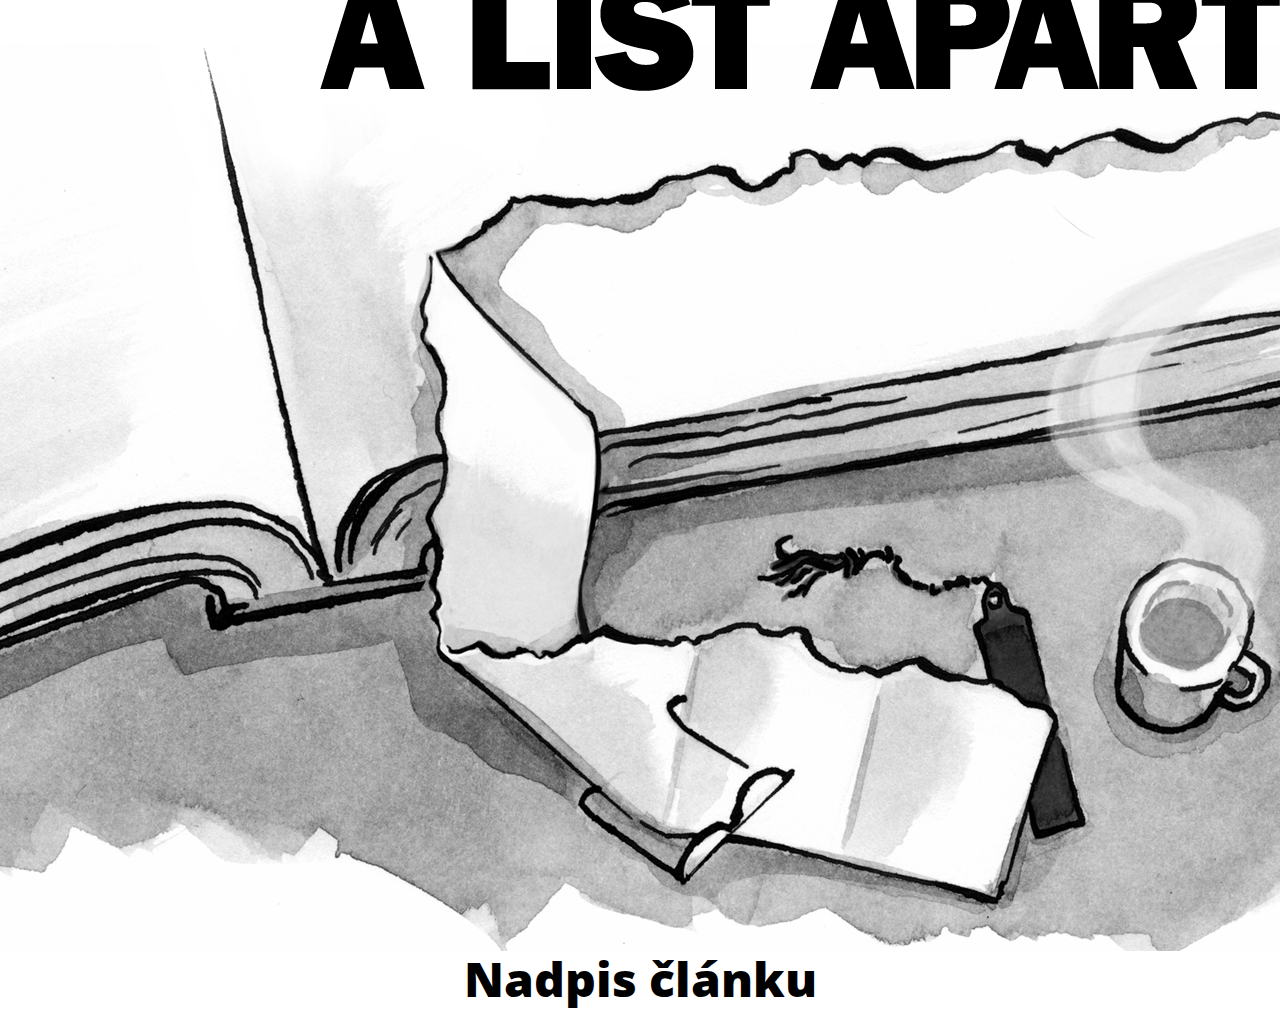
<file: 19_blog_design/index.html>
<html lang="en">
<head>
    <meta charset="UTF-8">
	<link rel="preconnect" href="https://fonts.googleapis.com">
<link rel="preconnect" href="https://fonts.gstatic.com" crossorigin>
<link href="https://fonts.googleapis.com/css2?family=Open+Sans:wght@400;700;800&display=swap" rel="stylesheet">
    <link rel="stylesheet" href="css/style.css">
    <title>Blog s yablkom</title>
</head>
<body>
    <header>
		<h1 class="logo">
			<a href="#">TIME FOR HTML</a>
		</h1>
    </header>
	<div class="cover"></div>
	<main>
		<article>
			<header class="post-header">
				<h1 class="post-title">Nadpis článku</h1>
			</header>
			<div class="post-content">
				
			</div>
		</article>
		
		<aside>
			
		</aside>
	</main>
	
	<footer>
		
	</footer>
	
	<section>
		<div>
			
		</div>
	</section>
</body>
</html>
</file>
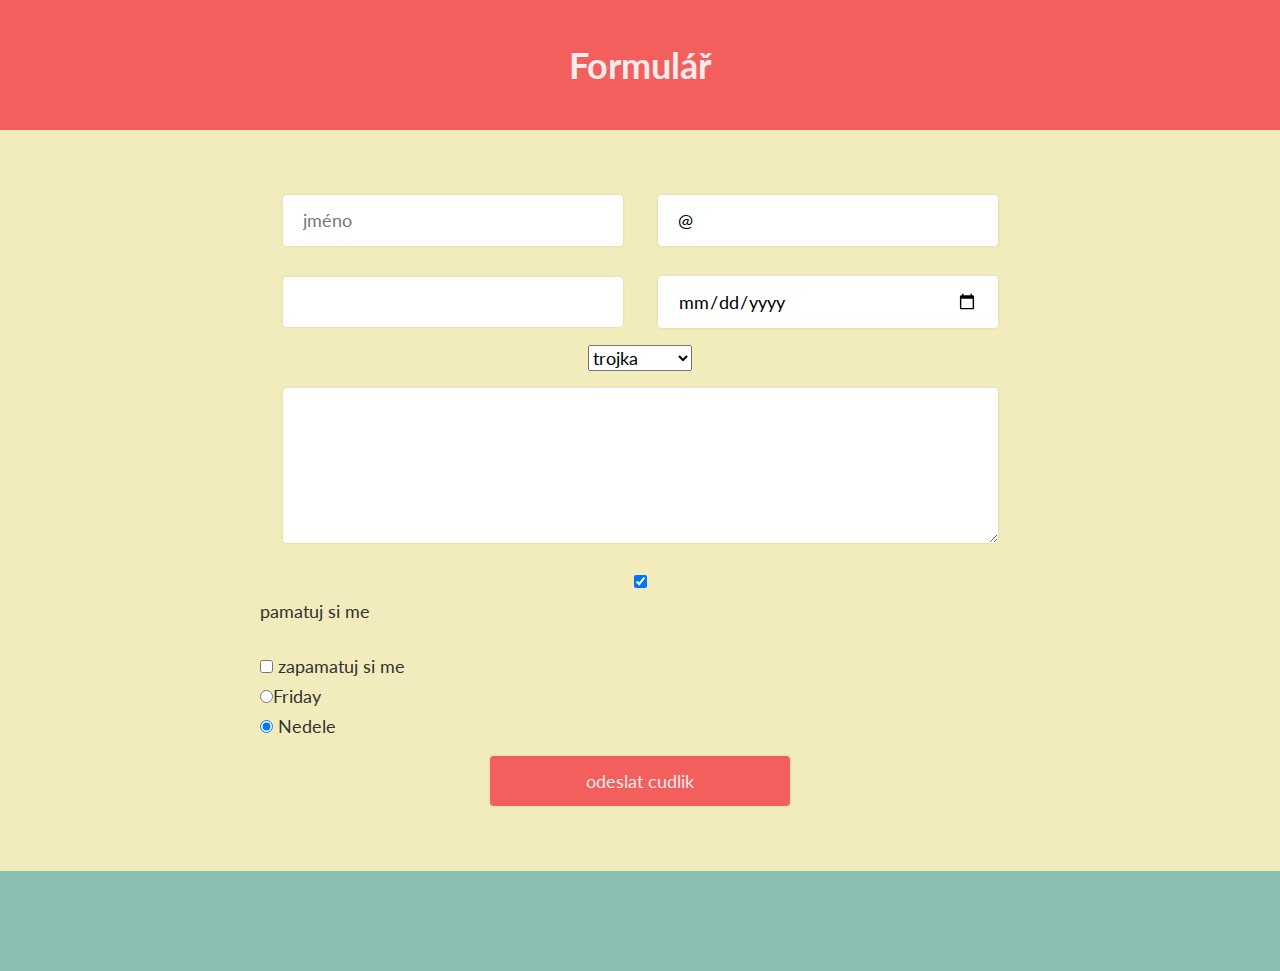
<file: 31_formular/index.html>
<!DOCTYPE HTML>
<html>
<head>
<meta charset="utf-8">
<title>HTML a CSS</title>
<link rel="preconnect" href="https://fonts.googleapis.com">
<link rel="preconnect" href="https://fonts.gstatic.com" crossorigin>
<link href="https://fonts.googleapis.com/css2?family=Lato:wght@300&display=swap" rel="stylesheet">
<link rel="stylesheet" href="css/normalize.css"/>
<link rel="stylesheet" href="css/style.css"/>
</head>

<body>

 <section class="section-1">
    <h1 class="container">Formulář</h1>
 </section>   

 <section class="section-2">
	<form action="#" method="get" class="container">
		<input type="text" name="name" placeholder="jméno"/>
		<input type="email" name="mail" value="@"/>
		<input type="password" name="heslo" />
		<input type="date" name="date" placeholder="datum"/>
		
		<select name="serial">
			<option value="1">moznost 1</option>
			<option value="2">dvojka</option>
			<option value="3" selected>trojka</option>
			
		</select>
		
		<textarea name="message" rows="6">
		</textarea>
		<input type="checkbox" name="remember" id="pamatuj" checked/>
		<label for="pamatuj">
			pamatuj si me
		</label>
		
		<label>
			<input type="checkbox" name="remember" id="pamatuj"/>
			zapamatuj si me
		</label>
	
		<label>
			<input type="radio" name="day" id="Friday" />Friday
		</label>
		<label>
			<input type="radio" name="day" id="Sunday" checked/> Nedele
		</label>
		
		<!-- 	<input type="submit" value="odeslat"/> -->
		<button>odeslat cudlik</button>
	</form>

</div>
 </section>
 <section class="section-3">
<div class="container">

</div>
 </section>

</body>
</html>
</file>
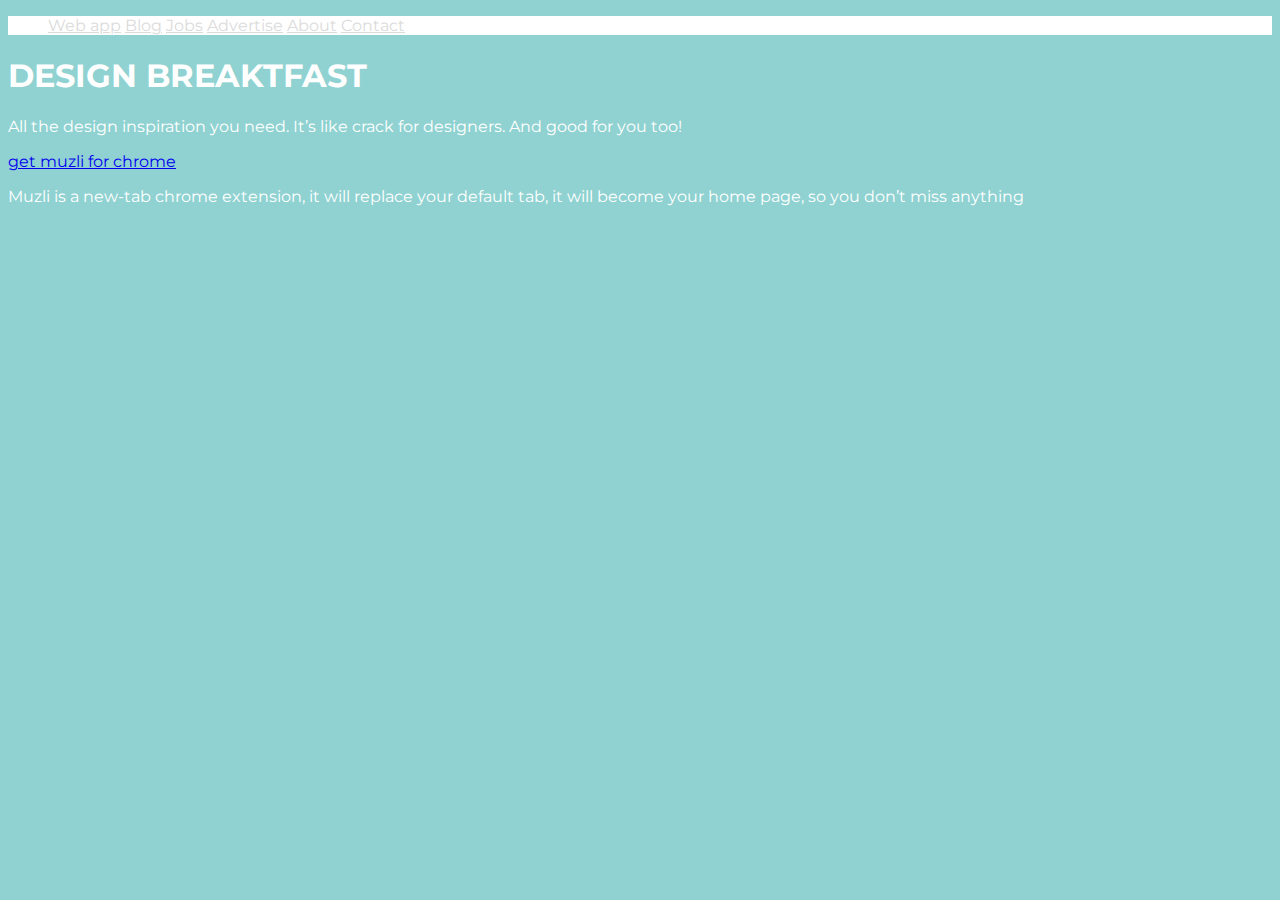
<file: du_02_a_pol/index.html>
<!DOCTYPE HTML>
<html>
<head>
<meta charset="utf-8">
<title>muzli</title>
<link rel="stylesheet" href="css/styles.css" />
<link rel="stylesheet" href="http://fonts.googleapis.com/css?family=Montserrat:400,700">
</head>

<body>
<header>
	<nav>
		<ul class="menu">
			<li><a href="#">Web app</a></li>
			<li><a href="#">Blog</a></li>
			<li><a href="#">Jobs</a></li>
			<li><a href="#">Advertise</a></li>
			<li><a href="#">About</a></li>
			<li><a href="#">Contact</a></li>
		</ul>
	</nav>
</header>

<main>
	<h1> DESIGN BREAKTFAST	</h1>
	<div>
	<p>
		All the design inspiration you need.
It’s like crack for designers. And good for you too!
	</p>
	</div>
	
	<a href="#" class="button">get muzli for chrome</a>
	
	<div class="small">
		<p>
Muzli is a new-tab chrome extension, it will replace your default tab,
it will become your home page, so you don’t miss anything</p>
	</div>
</main>

<footer>
	
</footer>
	
</body>
</html>
</file>
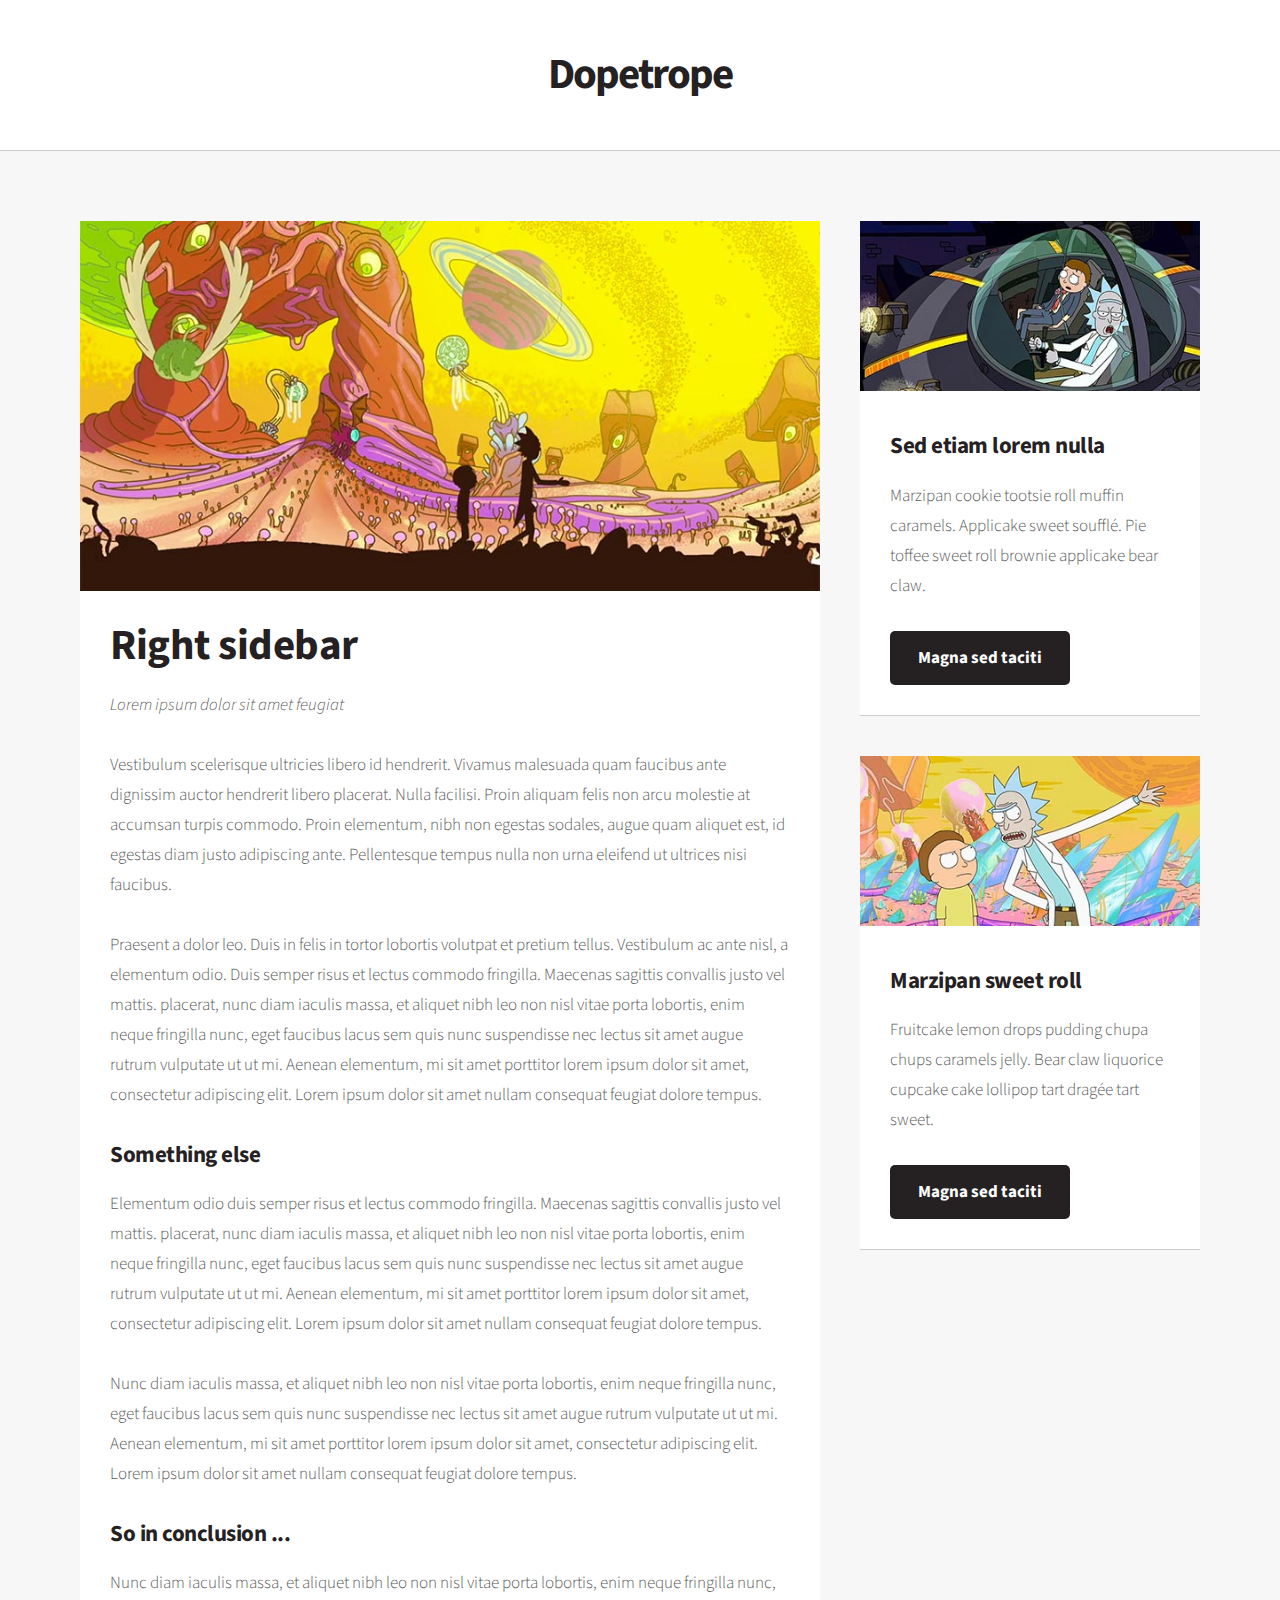
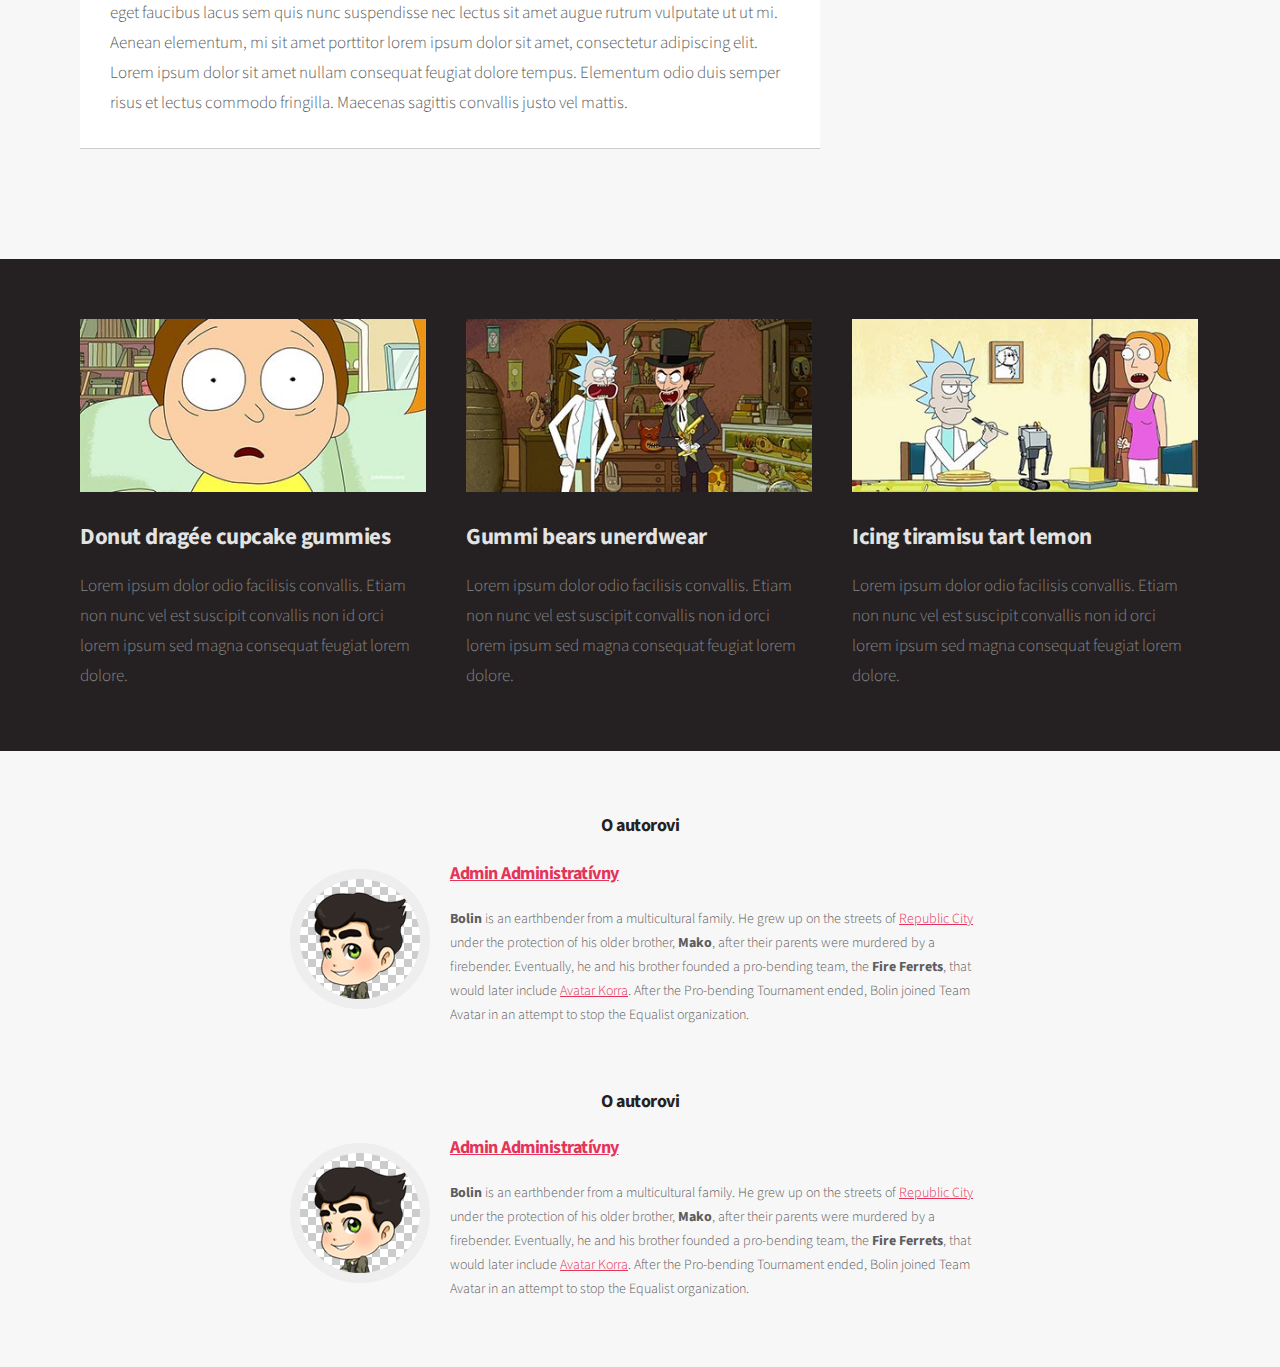
<file: du_03/index.html>
<!DOCTYPE html>
<html>
<head>
	<meta charset="utf-8">
	<title>Nauč sa HTML a CSS</title>
	<link rel="stylesheet" href="http://fonts.googleapis.com/css?family=Source+Sans+Pro:300,700">
	<link rel="stylesheet" href="css/normalize.css">
	<link rel="stylesheet" href="css/style.css">
</head>
<body>
		
	<header class="site-header">
		<div class="container">
			<h1>Dopetrope</h1>
		</div>
	</header>
	
	<main>
		<div class="container group">
			<article class="content box">
				<header class="post-header">
					<img src="img/image-2.jpg" alt="nadpis">
				</header>
				<div class="text">
					<h1>Right sidebar</h1>
					<p>Lorem ipsum dolor sit amet feugiat</p>

					<p>
						Vestibulum scelerisque ultricies libero id hendrerit. Vivamus malesuada quam faucibus ante dignissim auctor 
						hendrerit libero placerat. Nulla facilisi. Proin aliquam felis non arcu molestie at accumsan turpis commodo. 
						Proin elementum, nibh non egestas sodales, augue quam aliquet est, id egestas diam justo adipiscing ante. 
						Pellentesque tempus nulla non urna eleifend ut ultrices nisi faucibus.
					</p>
					<p>
						Praesent a dolor leo. Duis in felis in tortor lobortis volutpat et pretium tellus. Vestibulum ac ante nisl, 
						a elementum odio. Duis semper risus et lectus commodo fringilla. Maecenas sagittis convallis justo vel mattis. 
						placerat, nunc diam iaculis massa, et aliquet nibh leo non nisl vitae porta lobortis, enim neque fringilla nunc, 
						eget faucibus lacus sem quis nunc suspendisse nec lectus sit amet augue rutrum vulputate ut ut mi. Aenean 
						elementum, mi sit amet porttitor lorem ipsum dolor sit amet, consectetur adipiscing elit. Lorem ipsum dolor
						sit amet nullam consequat feugiat dolore tempus.
					</p>

					<h2>Something else</h2>

					<p>
						Elementum odio duis semper risus et lectus commodo fringilla. Maecenas sagittis convallis justo vel mattis. 
						placerat, nunc diam iaculis massa, et aliquet nibh leo non nisl vitae porta lobortis, enim neque fringilla nunc, 
						eget faucibus lacus sem quis nunc suspendisse nec lectus sit amet augue rutrum vulputate ut ut mi. Aenean 
						elementum, mi sit amet porttitor lorem ipsum dolor sit amet, consectetur adipiscing elit. Lorem ipsum dolor
						sit amet nullam consequat feugiat dolore tempus.
					</p>
					<p>
						Nunc diam iaculis massa, et aliquet nibh leo non nisl vitae porta lobortis, enim neque fringilla nunc, 
						eget faucibus lacus sem quis nunc suspendisse nec lectus sit amet augue rutrum vulputate ut ut mi. Aenean 
						elementum, mi sit amet porttitor lorem ipsum dolor sit amet, consectetur adipiscing elit. Lorem ipsum dolor
						sit amet nullam consequat feugiat dolore tempus.
					</p>

					<h2>So in conclusion ...</h2>

					<p>
						Nunc diam iaculis massa, et aliquet nibh leo non nisl vitae porta lobortis, enim neque fringilla nunc, 
						eget faucibus lacus sem quis nunc suspendisse nec lectus sit amet augue rutrum vulputate ut ut mi. Aenean 
						elementum, mi sit amet porttitor lorem ipsum dolor sit amet, consectetur adipiscing elit. Lorem ipsum dolor
						sit amet nullam consequat feugiat dolore tempus. Elementum odio duis semper risus et lectus commodo fringilla. 
						Maecenas sagittis convallis justo vel mattis. 
					</p>
				</div>
			</article>
			
			<aside class="sidebar">
				<div class="box">
					<div class="sidebar-header">
						<img src="img/thumb-3.jpg" alt="">
					</div>
					<div class="text">
						<h2>Sed etiam lorem nulla</h2>
						<p>
							Marzipan cookie tootsie roll muffin caramels. Applicake sweet soufflé. Pie toffee sweet roll brownie applicake bear claw.
						</p>
						<p>
							<a href="#" class="button">Magna sed taciti</a>
						</p>
					</div>
				</div>
				<div class="box">
					<div class="sidebar-header">
						<img src="img/thumb-7.jpg" alt="">
					</div>
					<div class="text">
						<h2>Marzipan sweet roll</h2>
						<p>
							Fruitcake lemon drops pudding chupa chups caramels jelly. Bear claw liquorice cupcake cake lollipop tart dragée tart sweet.
						</p>
						<p>
							<a href="#" class="button">Magna sed taciti</a>
						</p>
					</div>
				</div>
			</aside>
		</div>
	</main>

	<aside class="pre-footer">
		<div class="container group">
			
			<section class="column">
				<img src="img/thumb-1.jpg" alt="">
				<h2>Donut dragée cupcake gummies</h2>
				<p>
					Lorem ipsum dolor odio facilisis convallis. Etiam non nunc vel est suscipit convallis non id orci lorem ipsum sed magna consequat feugiat lorem dolore.
				</p>
			</section>

			<section class="column">
				<img src="img/thumb-4.jpg" alt="">
				<h2>Gummi bears unerdwear</h2>
				<p>
					Lorem ipsum dolor odio facilisis convallis. Etiam non nunc vel est suscipit convallis non id orci lorem ipsum sed magna consequat feugiat lorem dolore.
				</p>
			</section>

			<section class="column">
				<img src="img/thumb-6.jpg" alt="">
				<h2>Icing tiramisu tart lemon</h2>
				<p>
					Lorem ipsum dolor odio facilisis convallis. Etiam non nunc vel est suscipit convallis non id orci lorem ipsum sed magna consequat feugiat lorem dolore.
				</p>
			</section>

		</pre>
	</aside>

	<footer class="site-footer">
		<div class="container about">
			<h3>O autorovi</h3>
			<div class="byline">
				<a class="photo" href="#">
					<img src="img/author.png" height="120" width="120" alt="Bolin - Legend of Korra">
				</a>

				<div class="inside">
					<h3><a href="#">Admin Administratívny</a></h3>
					<div class="bio">
						<p><strong>Bolin</strong> is an earthbender from a multicultural family. He grew up on the streets of <a href="#">Republic City</a> under the protection of his older brother, <strong>Mako</strong>, after their parents were murdered by a firebender. Eventually, he and his brother founded a pro-bending team, the <strong>Fire Ferrets</strong>, that would later include <a href="#">Avatar Korra</a>. After the Pro-bending Tournament ended, Bolin joined Team Avatar in an attempt to stop the Equalist organization.</p>
					</div>
				</div>
			</div>
		</div>

		<div class="container about position">
			<h3>O autorovi</h3>
			<div class="byline">
				<a class="photo" href="#">
					<img src="img/author.png" height="120" width="120" alt="Bolin - Legend of Korra">
				</a>
				
				<div class="inside">
					<h3><a href="#">Admin Administratívny</a></h3>
					<div class="bio">
						<p><strong>Bolin</strong> is an earthbender from a multicultural family. He grew up on the streets of <a href="#">Republic City</a> under the protection of his older brother, <strong>Mako</strong>, after their parents were murdered by a firebender. Eventually, he and his brother founded a pro-bending team, the <strong>Fire Ferrets</strong>, that would later include <a href="#">Avatar Korra</a>. After the Pro-bending Tournament ended, Bolin joined Team Avatar in an attempt to stop the Equalist organization.</p>
					</div>
				</div>
			</div>
		</div>
	</footer>

</body>
</html>
</file>
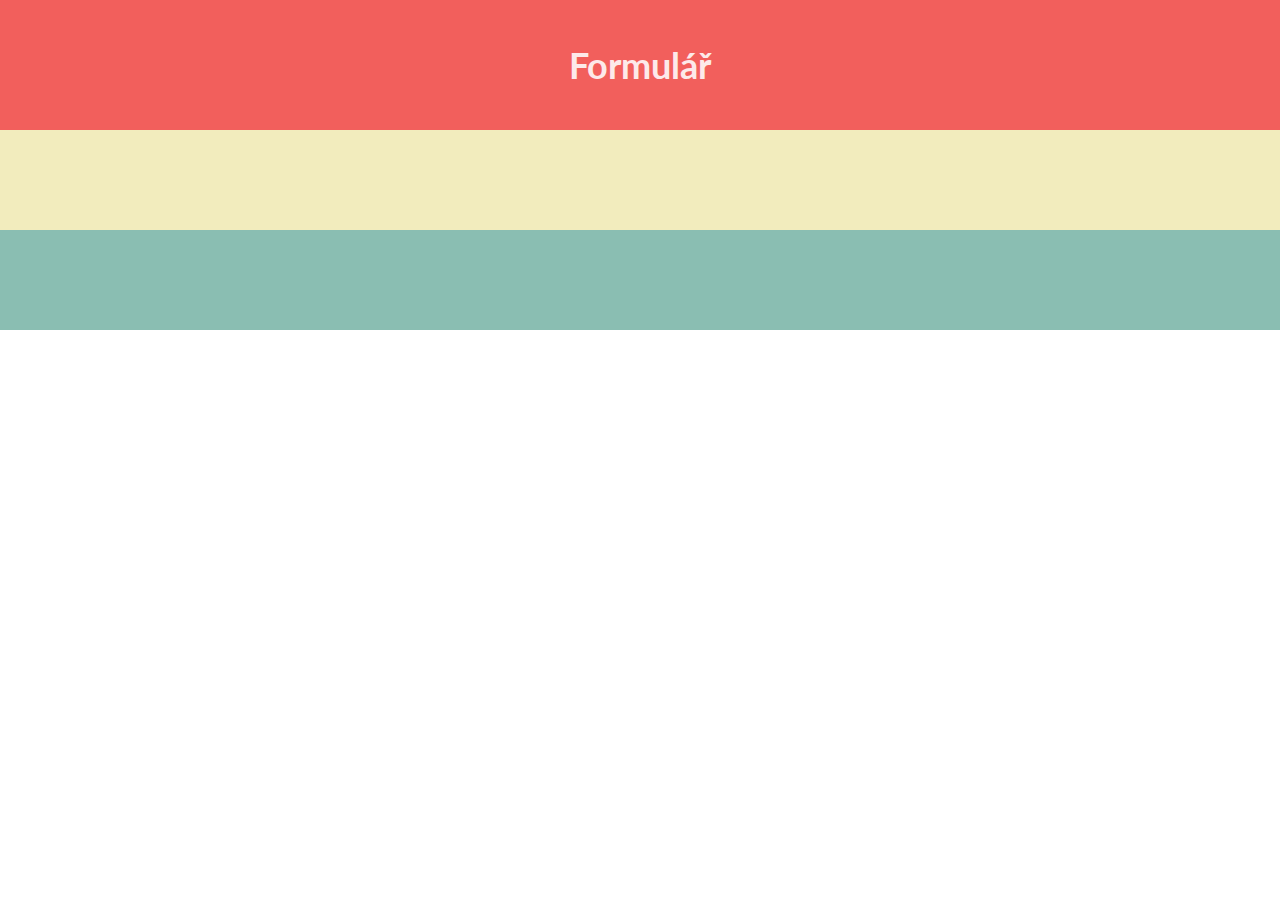
<file: formular31/index.html>
<!DOCTYPE HTML>
<html>
<head>
<meta charset="utf-8">
<title>HTML a CSS</title>
<link rel="preconnect" href="https://fonts.googleapis.com">
<link rel="preconnect" href="https://fonts.gstatic.com" crossorigin>
<link href="https://fonts.googleapis.com/css2?family=Lato:wght@300&display=swap" rel="stylesheet">
<link rel="stylesheet" href="css/normalize.css"/>
<link rel="stylesheet" href="css/style.css"/>
</head>

<body>

 <section class="section-1">
    <h1 class="container">Formulář</h1>
 </section>   

 <section class="section-2">
<div class="container">

</div>
 </section>

 <section class="section-3">
<div class="container">

</div>
 </section>

</body>
</html>
</file>
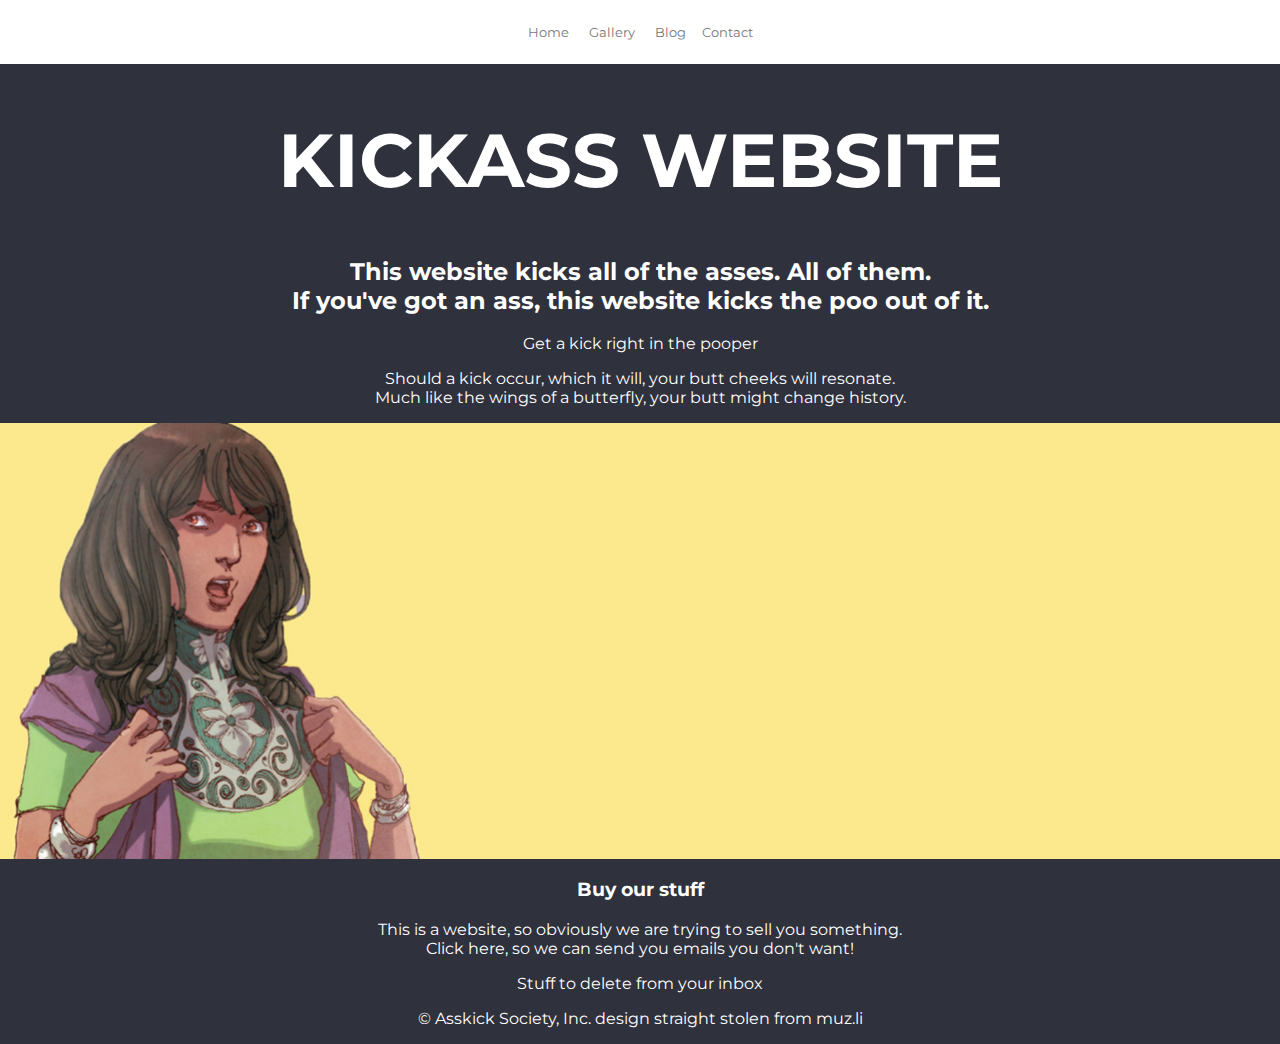
<file: sass/index.html>
<!DOCTYPE html>
<html>
<head>
	<meta charset="utf-8">
	<title>Home / Kickass Website</title>
	<link rel="stylesheet" href="http://fonts.googleapis.com/css?family=Montserrat:400,700">
	<link rel="stylesheet" href="css/base.css">
</head>
<body class="home">

	<header class="site-header">
		<nav class="container">
			<ul class="menu">
				<li class="active"><a href="index.html">Home</a></li>
				<li><a href="gallery.html">Gallery</a></li>
				<li><a href="blog.html">Blog</a>
				<li><a href="contact.html">Contact</a></li>
			</ul>
		</nav>
	</header>

	<main>
		<article class="content container">
			<h1 class="shadow">Kickass website</h1>

			<h2 class="shadow">
				This website kicks all of the asses. All of them.<br>
				If you've got an ass, this website kicks the poo out of it.
			</h2>




			<a href="#" class="btn btn-red animate">Get a kick right in the pooper</a>

			<p class="small">
				Should a kick occur, which it will, your butt cheeks will resonate.<br>
				Much like the wings of a butterfly, your butt might change history.
			</p>

			<img src="img/marvel-yellow.png" class="bigass" alt="ms marvel">
		</article>

	</main>

	<aside class="pre-footer">
		<div class="container">
			<h3>Buy our stuff</h3>

			<p>
				This is a website, so obviously we are trying to sell you something.<br>
				Click here, so we can send you emails you don't want!
			</p>

			<a href="#" class="btn btn-green">Stuff to delete from your inbox</a>
		</div>
	</aside>

	<footer class="site-footer">
		<div class="container">
			<p class="small">
				&copy; Asskick Society, Inc.
				<span>
					design straight stolen from
					<a href="http://muz.li">muz.li</a>
				</span>
			</p>
		</div>
	</footer>

</body>
</html>
</file>
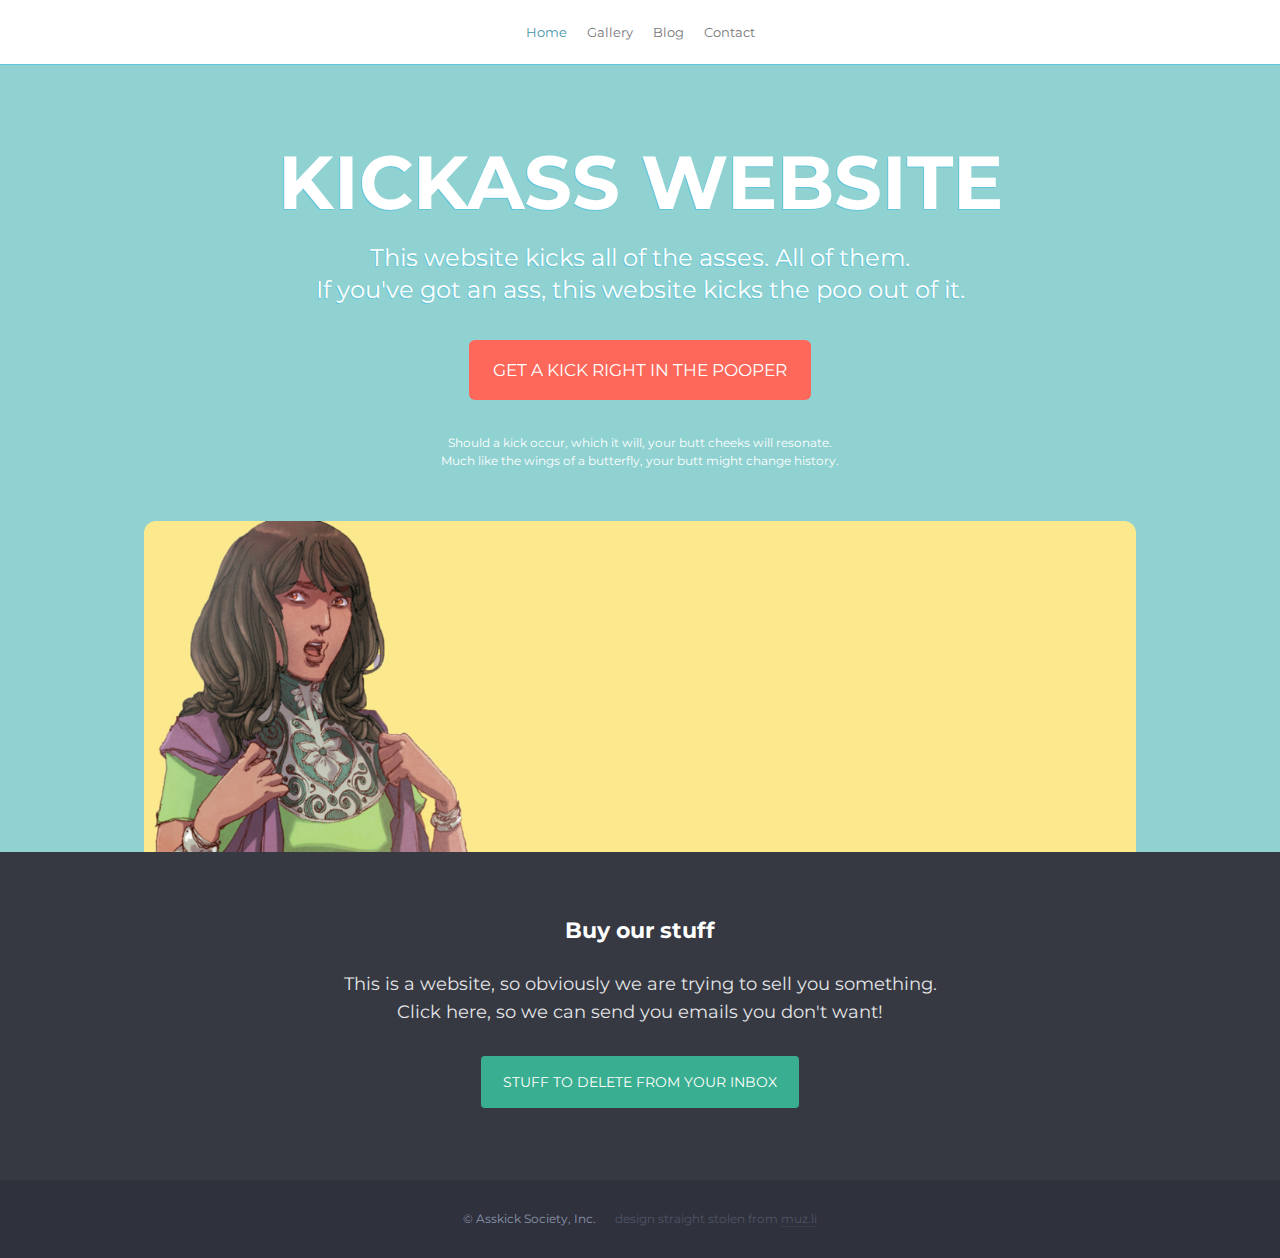
<file: SaSS_muzli/index.html>
<!DOCTYPE html>
<html>
<head>
	<meta charset="utf-8">
	<title>Home / Kickass Website</title>
	<link rel="stylesheet" href="http://fonts.googleapis.com/css?family=Montserrat:400,700">
	<link rel="stylesheet" href="css/style.css">
</head>
<body class="home">

	<header class="site-header">
		<nav class="container">
			<ul class="menu">
				<li class="active"><a href="index.html">Home</a></li>
				<li><a href="gallery.html">Gallery</a></li>
				<li><a href="blog.html">Blog</a></li>
				<li><a href="contact.html">Contact</a></li>
			</ul>
		</nav>
	</header>

	<main>
		<article class="content container">
			<h1 class="shadow">Kickass website</h1>

			<h2 class="shadow">
				This website kicks all of the asses. All of them.<br>
				If you've got an ass, this website kicks the poo out of it.
			</h2>

			<a href="#" class="btn btn-red animate">Get a kick right in the pooper</a>

			<p class="small">
				Should a kick occur, which it will, your butt cheeks will resonate.<br>
				Much like the wings of a butterfly, your butt might change history.
			</p>

			<img src="img/marvel-yellow.png" class="bigass" alt="ms marvel">
		</article>

	</main>

	<aside class="pre-footer">
		<div class="container">
			<h3>Buy our stuff</h3>

			<p>
				This is a website, so obviously we are trying to sell you something.<br>
				Click here, so we can send you emails you don't want!
			</p>

			<a href="#" class="btn btn-green">Stuff to delete from your inbox</a>
		</div>
	</aside>

	<footer class="site-footer">
		<div class="container">
			<p class="small">
				&copy; Asskick Society, Inc.
				<span>
					design straight stolen from
					<a href="http://muz.li">muz.li</a>
				</span>
			</p>
		</div>
	</footer>

</body>
</html>
</file>
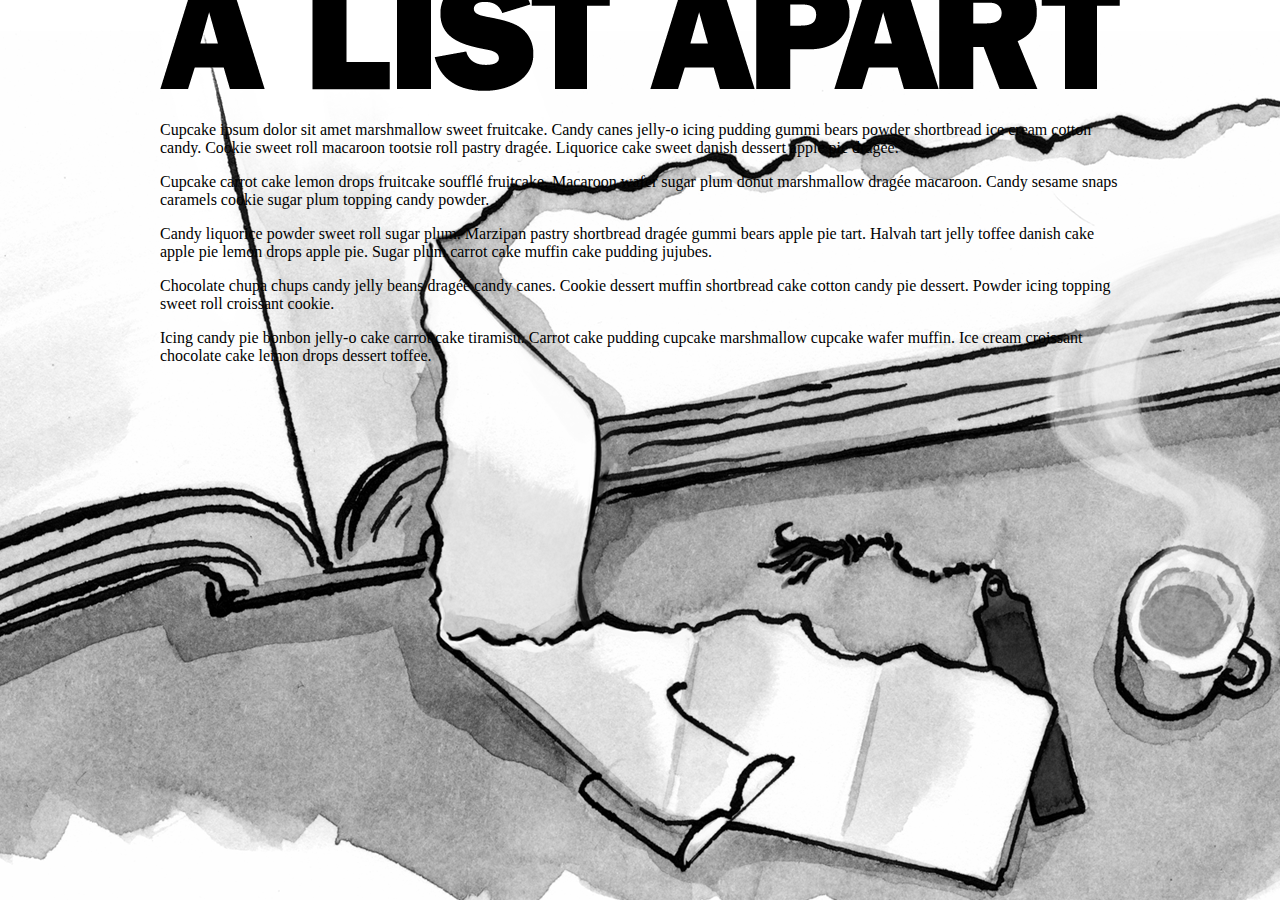
<file: 19_blog_design/podklady/index.html>
<!DOCTYPE HTML>
<html lang="cz">

<head>
  <meta charset="utf-8">
  <link rel="stylesheet" href="style.css" />
  <title>BLOG</title>
</head>

<body>
  <header>
    <h1 class="logo">
      <a href="#">TIME FOR HTML</a>
    </h1>
  </header>

  <main>
    <article>

      <p>
        Cupcake ipsum dolor sit amet marshmallow sweet fruitcake.
        Candy canes jelly-o icing pudding gummi
        bears powder shortbread ice cream cotton candy. Cookie sweet roll macaroon
        tootsie roll pastry dragée. Liquorice cake sweet danish dessert apple pie
        dragée.
      </p>
      <p>
        Cupcake carrot cake lemon drops fruitcake soufflé fruitcake. Macaroon
        wafer sugar plum donut marshmallow dragée macaroon. Candy sesame snaps
        caramels cookie sugar plum topping candy powder.
      </p>
      <p>
        Candy liquorice powder sweet roll sugar plum. Marzipan pastry shortbread
        dragée gummi bears apple pie tart. Halvah tart jelly toffee danish cake
        apple pie lemon drops apple pie. Sugar plum carrot cake muffin cake
        pudding jujubes.
      </p>
      <p>
        Chocolate chupa chups candy jelly beans dragée candy
        canes. Cookie dessert muffin shortbread cake cotton candy pie dessert.
        Powder icing topping sweet roll croissant cookie.
      </p>
      <p>
        Icing candy pie bonbon jelly-o cake carrot cake tiramisu. Carrot
        cake pudding cupcake marshmallow cupcake wafer muffin. Ice cream croissant
        chocolate cake lemon drops dessert toffee.
      </p>

    </article>

  </main>

</body>

</html>
</file>
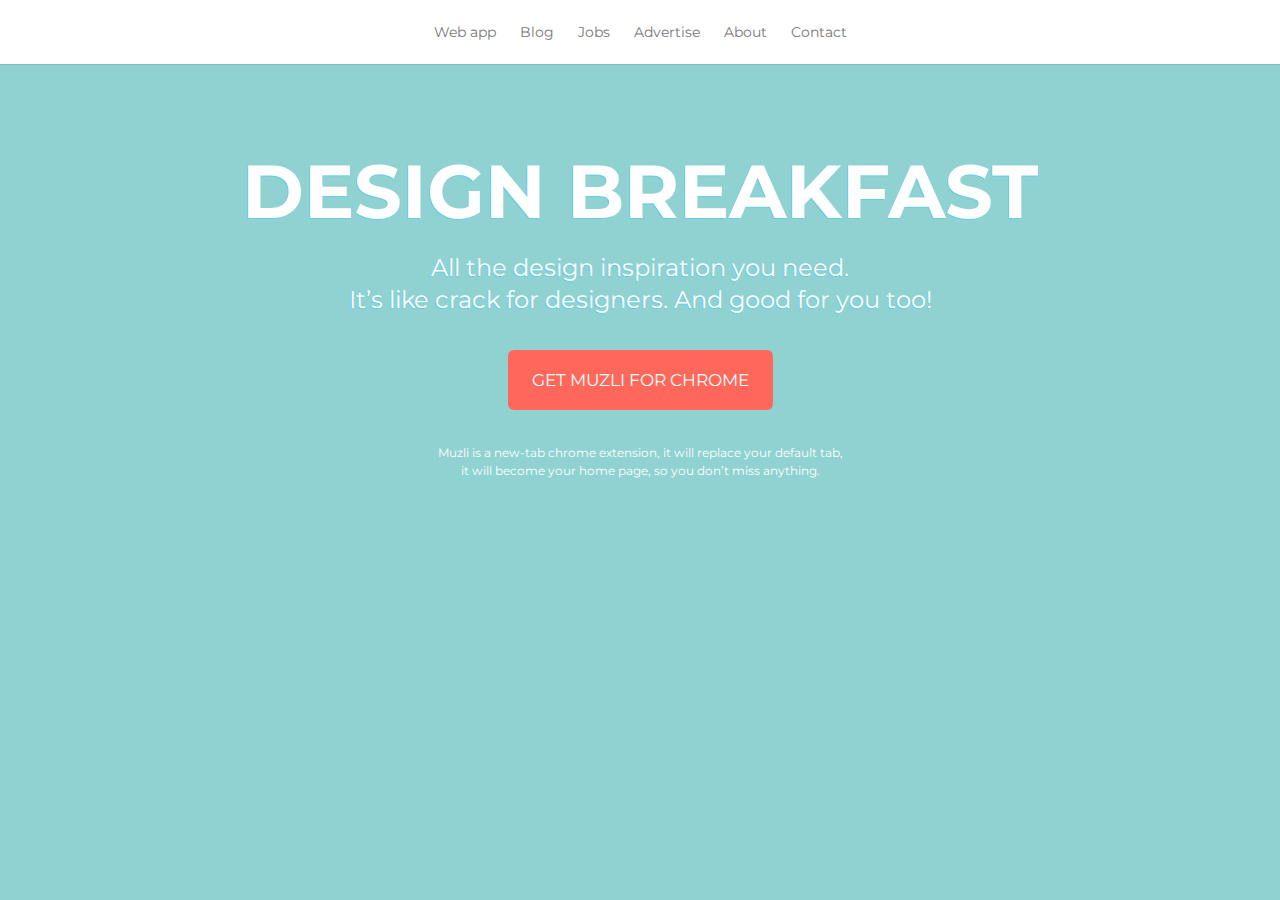
<file: du_02_a_pol/reseni/index.html>
<!DOCTYPE html>
<html>
<head>
	<meta charset="utf-8">
	<title>Úloha 2 a pol</title>
	<link rel="stylesheet" href="http://fonts.googleapis.com/css?family=Montserrat:400,700">
	<link rel="stylesheet" href="css/style.css">
</head>
<body>

	<header>
		<nav>
			<ul class="menu">
				<li><a href="#">Web app</a></li>
				<li><a href="#">Blog</a></li>
				<li><a href="#">Jobs</a></li>
				<li><a href="#">Advertise</a></li>
				<li><a href="#">About</a></li>
				<li><a href="#">Contact</a></li>
			</ul>
		</nav>		
	</header>

	<article>
		<h1>Design Breakfast</h1>
	
		<h2>
			All the design inspiration you need.<br>
			It’s like crack for designers. And good for you too!
		</h2>

		<a href="#" class="btn">Get Muzli for Chrome</a>

		<p>
			Muzli is a new-tab chrome extension, it will replace your default tab,<br>
			it will become your home page, so you don’t miss anything.
		</p>
	</article>
	
</body>
</html>
</file>
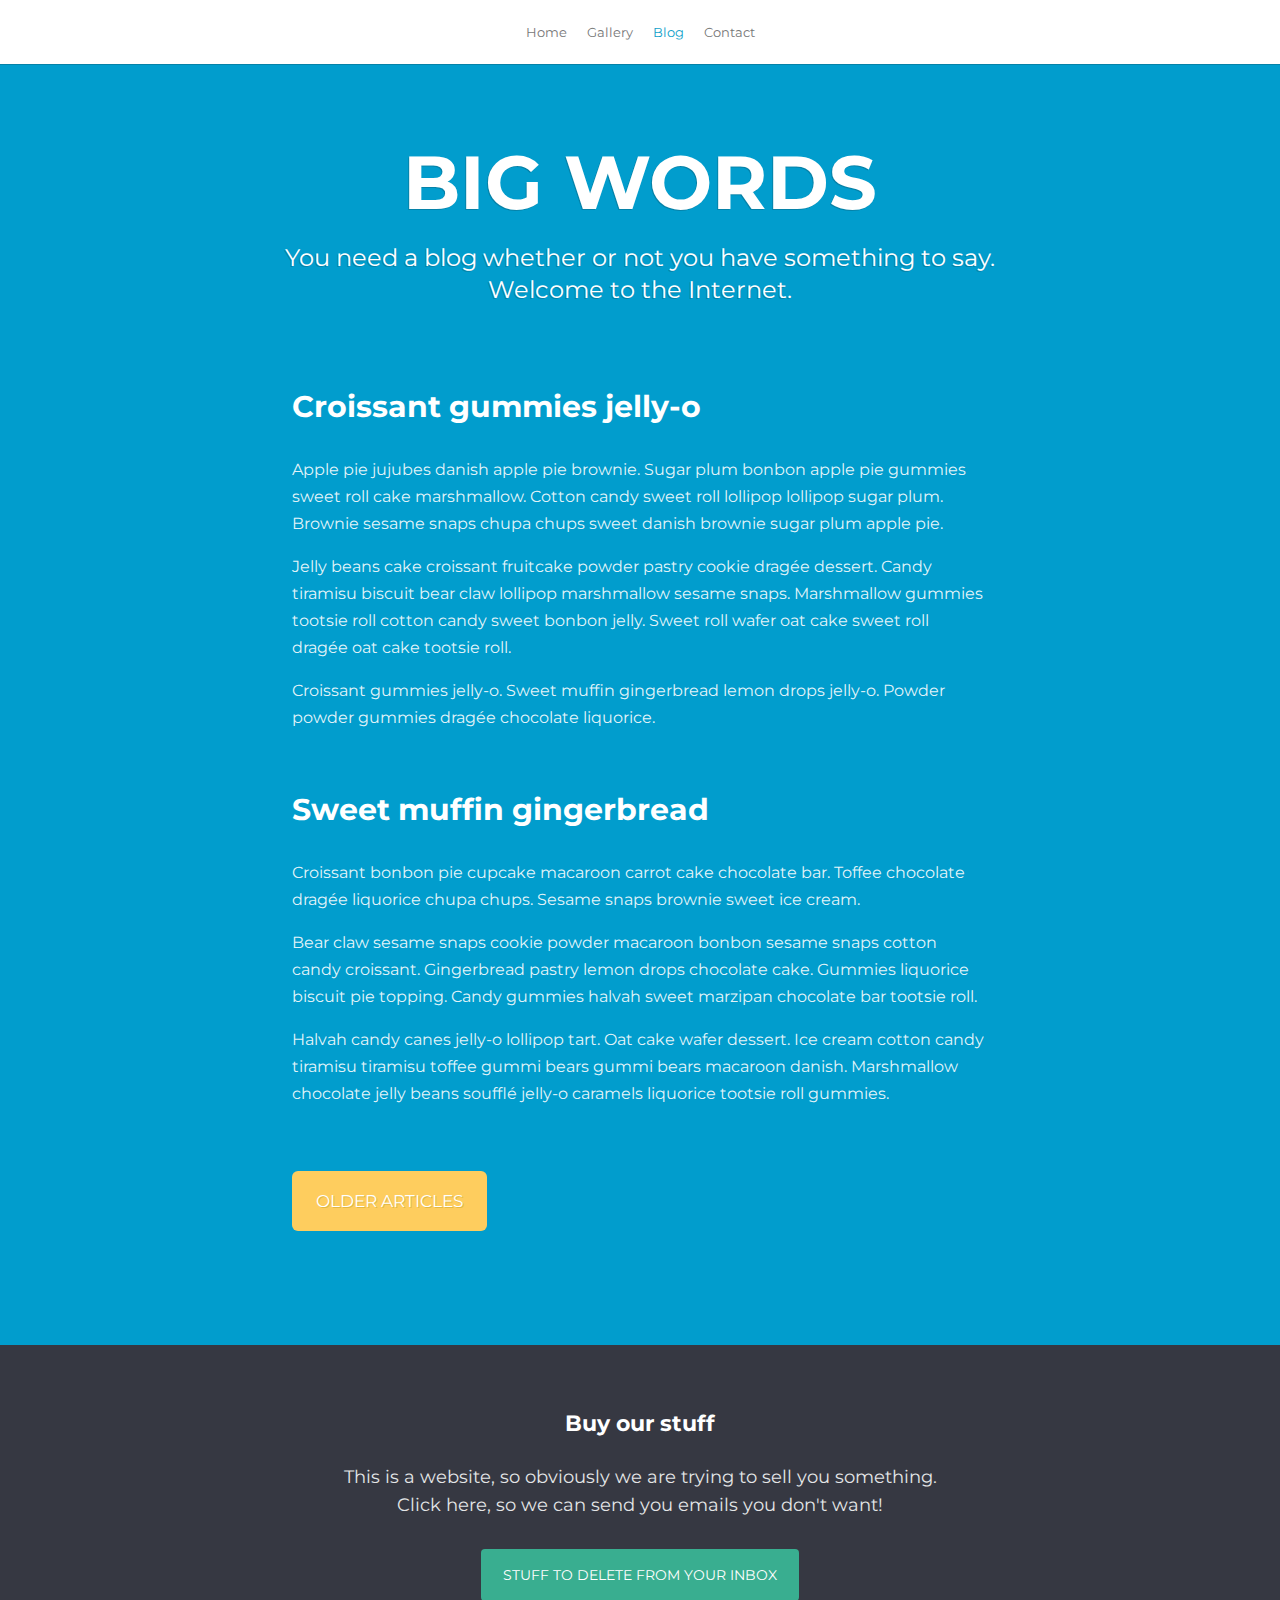
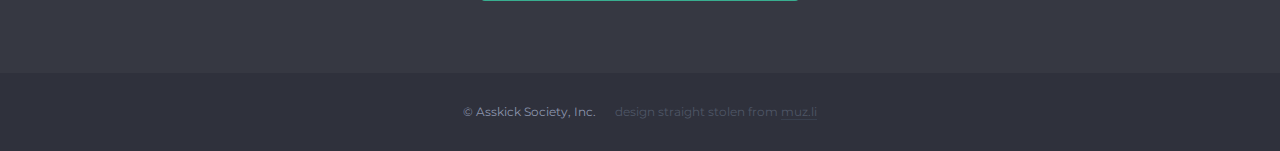
<file: sass/blog.html>
<!DOCTYPE html>
<html>
<head>
	<meta charset="utf-8">
	<title>Blog / Kickass Website</title>
	<link rel="stylesheet" href="http://fonts.googleapis.com/css?family=Montserrat:400,700">
	<link rel="stylesheet" href="css/style.css">
</head>
<body class="blog">

	<header class="site-header">
		<nav class="container">
			<ul class="menu">
				<li><a href="index.html">Home</a></li>
				<li><a href="gallery.html">Gallery</a></li>
				<li class="active"><a href="blog.html">Blog</a></li>
				<li><a href="contact.html">Contact</a></li>
			</ul>
		</nav>
	</header>

	<main>
		<section class="content container">
			<h1 class="shadow">Big words</h1>

			<h2 class="shadow">
				You need a blog whether or not you have something to say.<br>
				Welcome to the Internet.
			</h2>

			<div class="post-list">
				<article class="post">
					<h1 class="post-title">Croissant gummies jelly-o</h1>

					<p>Apple pie jujubes danish apple pie brownie. Sugar plum bonbon apple pie gummies sweet roll cake marshmallow. Cotton candy sweet roll lollipop lollipop sugar plum. Brownie sesame snaps chupa chups sweet danish brownie sugar plum apple pie.</p>

					<p>Jelly beans cake croissant fruitcake powder pastry cookie dragée dessert. Candy tiramisu biscuit bear claw lollipop marshmallow sesame snaps. Marshmallow gummies tootsie roll cotton candy sweet bonbon jelly. Sweet roll wafer oat cake sweet roll dragée oat cake tootsie roll.</p>

					<p>Croissant gummies jelly-o. Sweet muffin gingerbread lemon drops jelly-o. Powder powder gummies dragée chocolate liquorice.</p>

				</article>

				<article class="post">
					<h1 class="post-title">Sweet muffin gingerbread</h1>

					<p>Croissant bonbon pie cupcake macaroon carrot cake chocolate bar. Toffee chocolate dragée liquorice chupa chups. Sesame snaps brownie sweet ice cream.</p>

					<p>Bear claw sesame snaps cookie powder macaroon bonbon sesame snaps cotton candy croissant. Gingerbread pastry lemon drops chocolate cake. Gummies liquorice biscuit pie topping. Candy gummies halvah sweet marzipan chocolate bar tootsie roll.</p>

					<p>Halvah candy canes jelly-o lollipop tart. Oat cake wafer dessert. Ice cream cotton candy tiramisu tiramisu toffee gummi bears gummi bears macaroon danish. Marshmallow chocolate jelly beans soufflé jelly-o caramels liquorice tootsie roll gummies.</p>
				</article>

				<a href="#" class="btn btn-yellow load-older">Older articles</a>
			</div>
		</section>
	</main>

	<aside class="pre-footer">
		<div class="container">
			<h3>Buy our stuff</h3>

			<p>
				This is a website, so obviously we are trying to sell you something.<br>
				Click here, so we can send you emails you don't want!
			</p>

			<a href="#" class="btn btn-green">Stuff to delete from your inbox</a>
		</div>
	</aside>

	<footer class="site-footer">
		<div class="container">
			<p class="small">
				&copy; Asskick Society, Inc.
				<span>
					design straight stolen from
					<a href="http://muz.li">muz.li</a>
				</span>
			</p>
		</div>
	</footer>

</body>
</html>
</file>
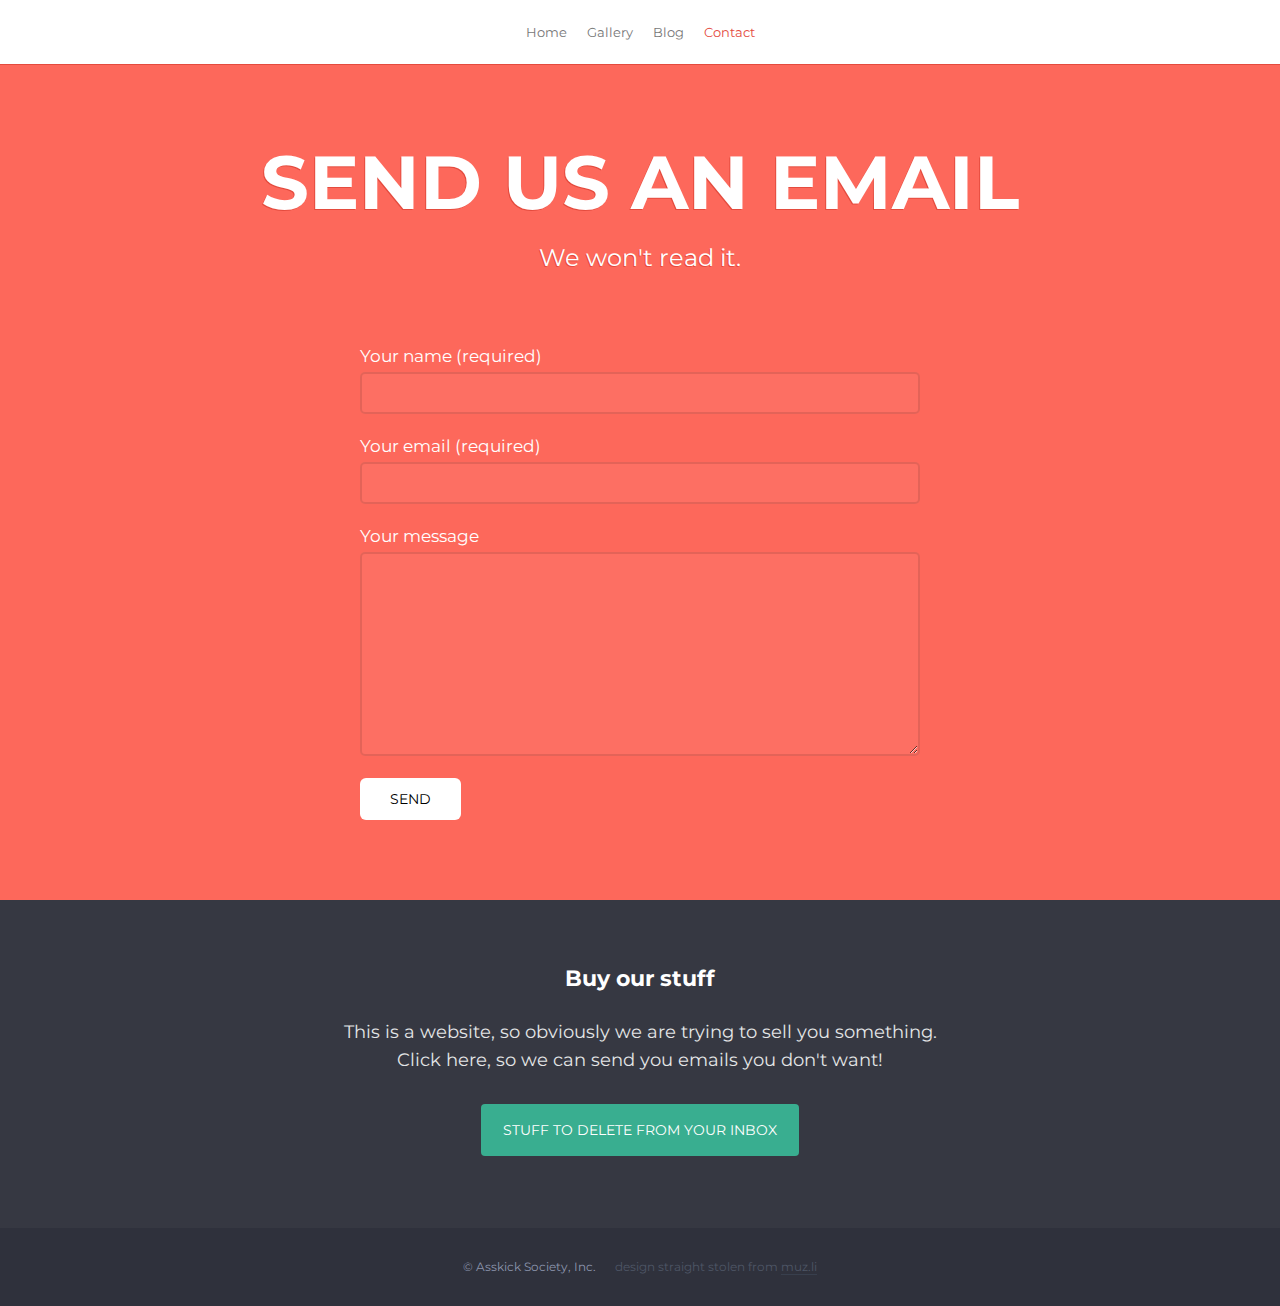
<file: sass/contact.html>
<!DOCTYPE html>
<html>
<head>
	<meta charset="utf-8">
	<title>Contact / Kickass Website</title>
	<link rel="stylesheet" href="http://fonts.googleapis.com/css?family=Montserrat:400,700">
	<link rel="stylesheet" href="css/style.css">
</head>
<body class="contact">

	<header class="site-header">
		<nav class="container">
			<ul class="menu">
				<li><a href="index.html">Home</a></li>
				<li><a href="gallery.html">Gallery</a></li>
				<li><a href="blog.html">Blog</a></li>
				<li class="active"><a href="contact.html">Contact</a></li>
			</ul>
		</nav>
	</header>

	<main>
		<div class="content container">
			<h1 class="shadow">Send us an email</h1>

			<h2 class="shadow">
				We won't read it.
			</h2>

			<form action="#" class="contact-form">
				<label for="your-name">
					Your name (required)
					<input type="text" id="your-name" name="your-name">
				</label>

				<label for="your-email">
					Your email (required)
					<input type="email" id="your-email" name="your-email">
				</label>

				<label for="your-message">
					Your message
					<textarea id="your-message" name="your-message" cols="40" rows="10"></textarea>
				</label>

				<button class="btn btn-white">Send</button>
			</form>
		</div>
	</main>

	<aside class="pre-footer">
		<div class="container">
			<h3>Buy our stuff</h3>

			<p>
				This is a website, so obviously we are trying to sell you something.<br>
				Click here, so we can send you emails you don't want!
			</p>

			<a href="#" class="btn btn-green">Stuff to delete from your inbox</a>
		</div>
	</aside>

	<footer class="site-footer">
		<div class="container">
			<p class="small">
				&copy; Asskick Society, Inc.
				<span>
					design straight stolen from
					<a href="http://muz.li">muz.li</a>
				</span>
			</p>
		</div>
	</footer>

</body>
</html>
</file>
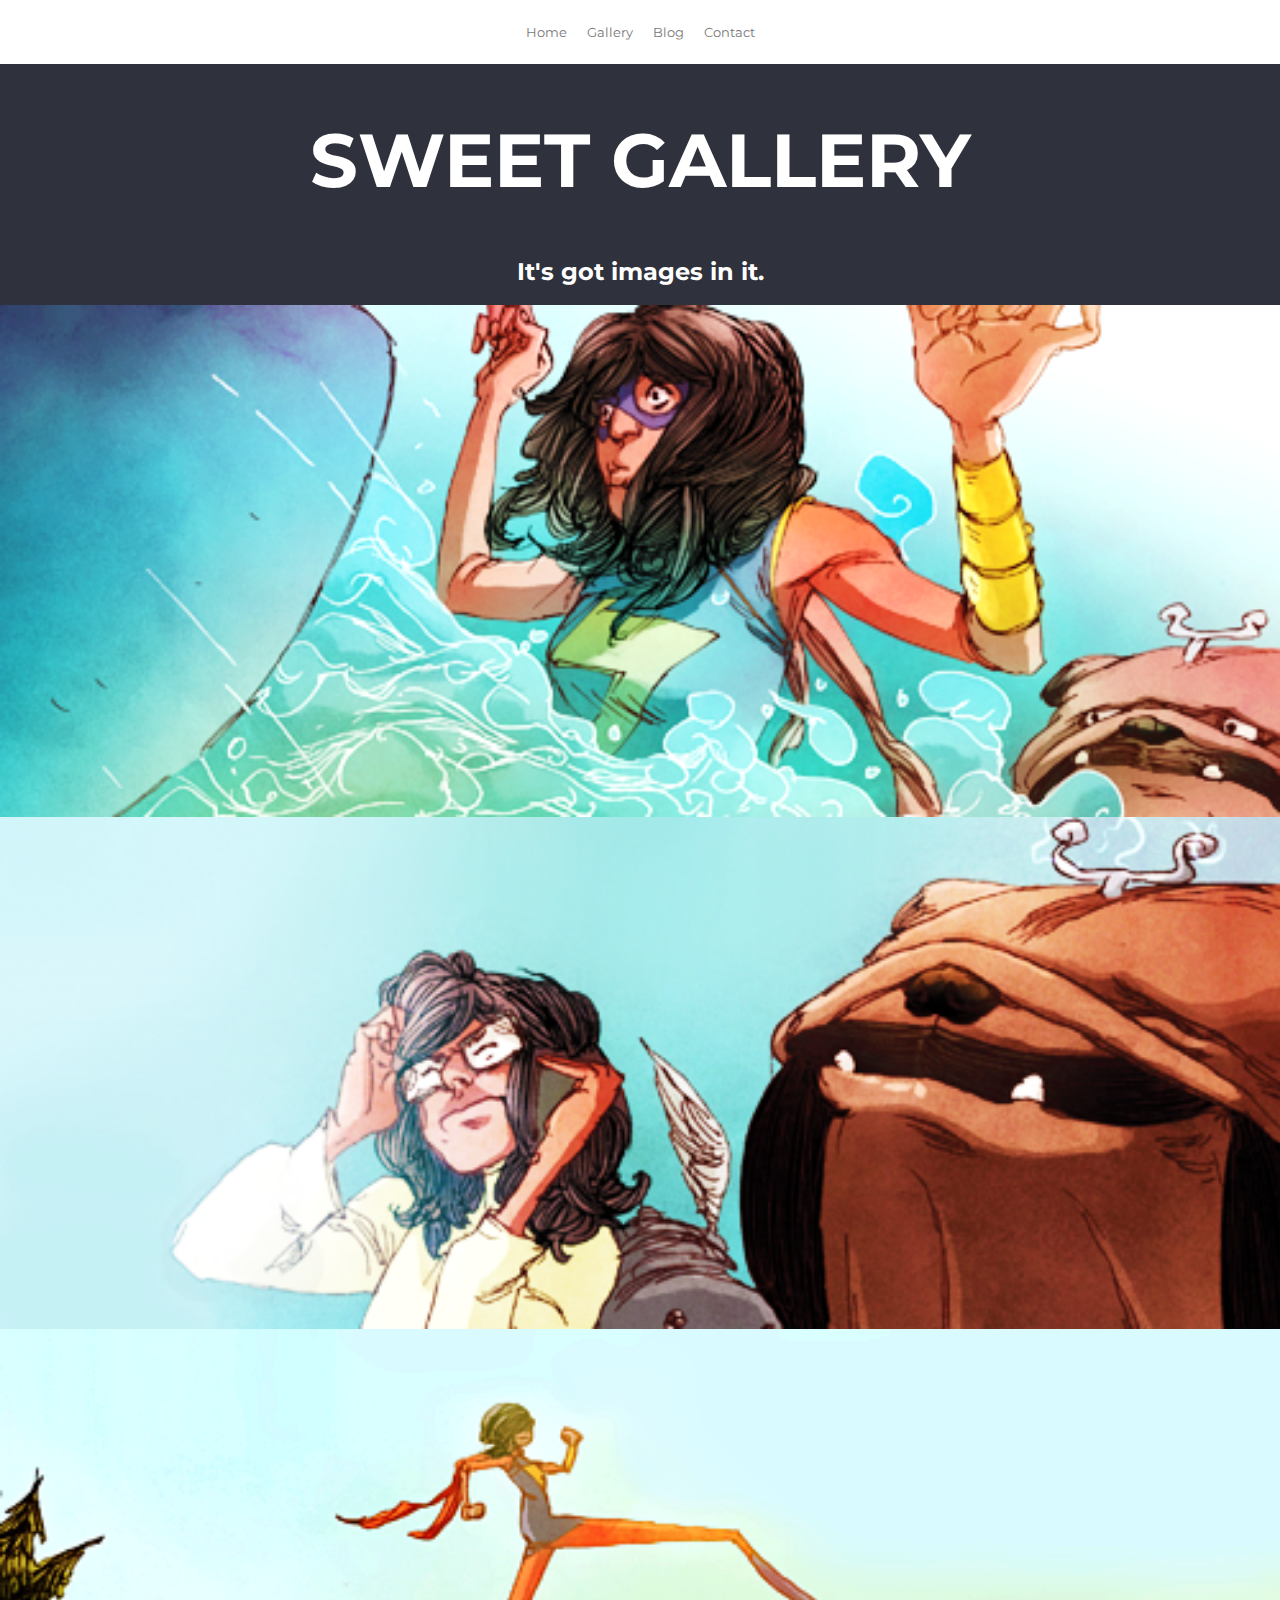
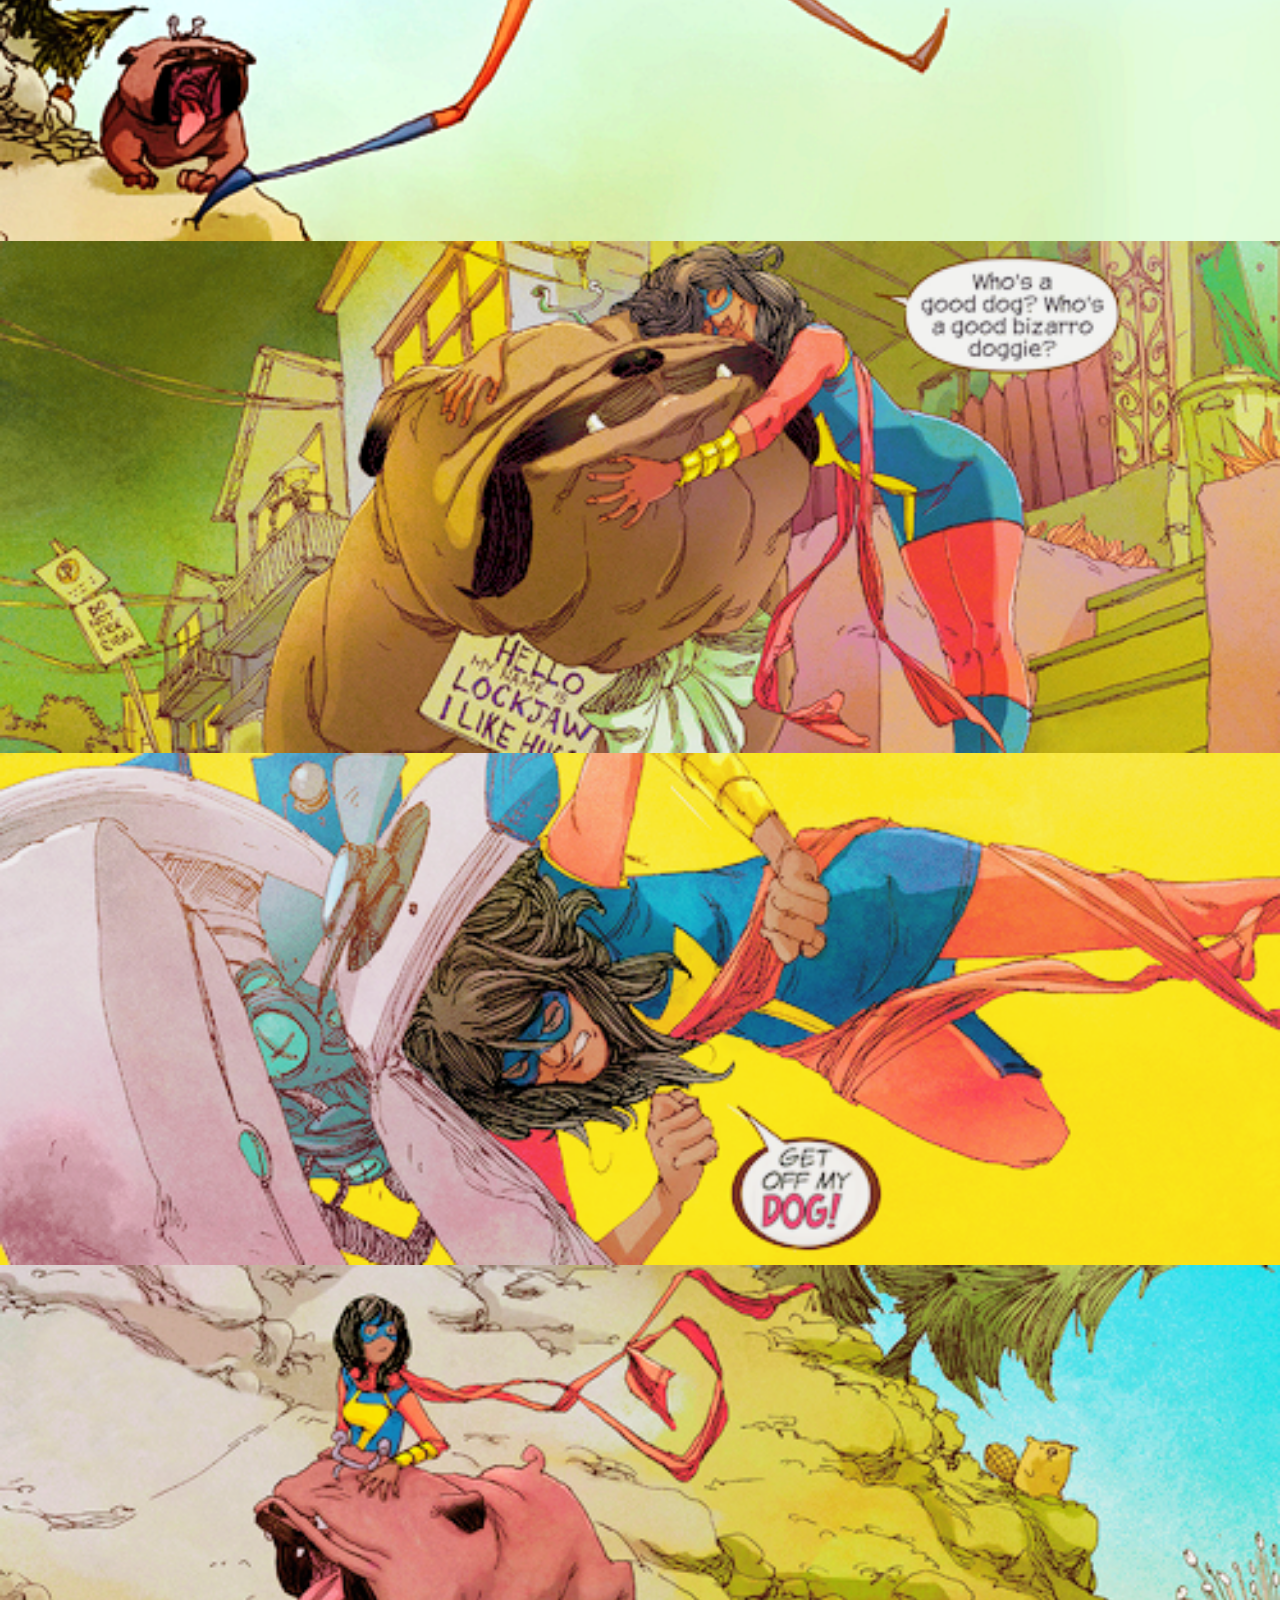
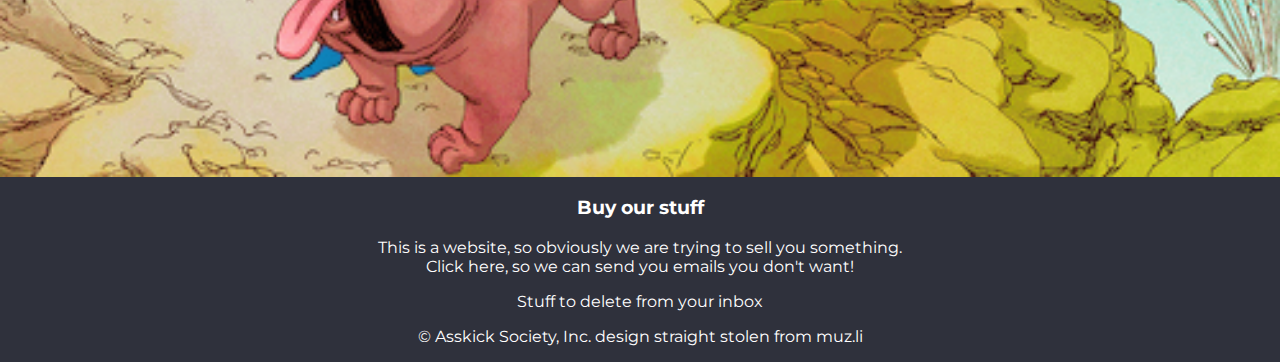
<file: sass/gallery.html>
<!DOCTYPE html>
<html>
<head>
	<meta charset="utf-8">
	<title>Gallery / Kickass Website</title>
	<link rel="stylesheet" href="http://fonts.googleapis.com/css?family=Montserrat:400,700">
	<link rel="stylesheet" href="css/base.css">
</head>
<body class="gallery">

	<header class="site-header">
		<nav class="container">
			<ul class="menu">
				<li><a href="index.html">Home</a></li>
				<li class="active"><a href="gallery.html">Gallery</a></li>
				<li><a href="blog.html">Blog</a></li>
				<li><a href="contact.html">Contact</a></li>
			</ul>
		</nav>
	</header>

	<main>
		<section class="content container">
			<h1 class="shadow">Sweet Gallery</h1>
			<h2 class="shadow">It's got images in it.</h2>

		 	<div class="image-grid group">
				<img src="img/01.png" class="gallery-img" alt="ms marvel">
				<img src="img/02.png" class="gallery-img" alt="ms marvel">
				<img src="img/03.png" class="gallery-img" alt="ms marvel">
				<img src="img/04.png" class="gallery-img" alt="ms marvel">
				<img src="img/05.png" class="gallery-img" alt="ms marvel">
				<img src="img/06.png" class="gallery-img" alt="ms marvel">
			</div>
		</section>
	</main>

	<aside class="pre-footer">
		<div class="container">
			<h3>Buy our stuff</h3>

			<p>
				This is a website, so obviously we are trying to sell you something.<br>
				Click here, so we can send you emails you don't want!
			</p>

			<a href="#" class="btn btn-green">Stuff to delete from your inbox</a>
		</div>
	</aside>

	<footer class="site-footer">
		<div class="container">
			<p class="small">
				&copy; Asskick Society, Inc.
				<span>
					design straight stolen from
					<a href="http://muz.li">muz.li</a>
				</span>
			</p>
		</div>
	</footer>

</body>
</html>
</file>
<file: 19_blog_design/css/style.css>
body {
	max-width: 1920px;
	margin: 0 auto;
	font-family: 'Open Sans', sans-serif;
	
}

.logo{
	margin: 0;
	position: relative;
	top: -7px;
	left: 25%; 
}

.logo a {
	background: url('../img/logo.jpg') left top no-repeat;
	display: block;
	max-width: 100%;
	height: 98px;
	text-indent: -9999px;
}

.cover {
	background: #fff url('../img/background.jpg')50% 30px no-repeat;
	max-width: 1920px;
	height: 938px;
	margin-top: -85px;
}


.post-header{
	text-align: center;
}

.post-title {
	font-family: 'Open Sans', sans-serif;
	font-size: 48px;
	line-height: 56px;
	font-weight: 800;
	margin: 0;
}
</file>
<file: 31_formular/css/style.css>
body {
	color: #333;
	font: normal 18px/30px 'Lato', sans-serif;
	-webkit-font-smoothing: antialiased;
}
.container{
	width: 760px;
	margin: 0 auto;
}

section {
	padding: 50px 0;
	text-align: center;
}

.section-1 {
	background: #f25f5c;
	color: #fdeaea;
}

.section-2 {
	background: #f2ecbd;
}

.section-3 {
	background: #8abeb2;
}

input:not([type="checkbox"]):not([type="radio"]):not([type="file"]),
button,
textarea {
	background: #fff;
	border: none;
	width: 300px;
	padding: 15px 20px;
	margin: 15px;
	border-radius: 4px;
	box-shadow: 0px 0px 3px rgba(0,0,0,.12);
}

input:focus,
textarea:focus {
	outline: 2px solid #8abeb2;
}

textarea{
	width: 675px;
}

button{
	color: #fdeaea;
	background: #f25f5c;
}

label{
	display: block;
	text-align: left;
	cursor: pointer;
}

/*input[type="checkbox"]{
	text-align: left;
}*/

label[for="pamatuj"]{
	margin-bottom: 25px;
}
</file>
<file: du_02_a_pol/css/styles.css>
body{
	color: rgb(255,255,255);
	background: rgb(143,210,209) ;
	font-family: Montserrat, san-serif;
}

nav{
	background: rgb(255,255,255) ;
}

.menu a, .menu li {
	display: inline-block;
}

.menu a {
	color: rgb(219,219,219) ;
}
</file>
<file: du_03/css/style.css>
body {
	color: #5D5D5D;
	font-size: 17px;
	line-height: 30px;
	font-family: 'Source Sans Pro', sans-serif;
	font-weight: 300;
	background: #f7f7f7;
}

.group:before,
.group:after {
    content: " "; 
    display: table; 
}

.group:after {
    clear: both;
}

.container {
	max-width: 1120px;
	margin: 0 auto;
}

main {
	padding: 70px 0;
}

h1, h2, h3 {
	color: #252122;
	font-size: 43px;
	line-height: 30px;
	font-weight: bold;
	letter-spacing: -0.5px;
	margin-top: 0;
}

h2 {
	font-size: 23px;
}

p {
	margin-bottom: 30px;
}

p:last-child {
	margin-bottom: 0;
}

a {
	color: #e53359;
}

.button {
	color: #fff;
	font-weight: 700;
	background: #252122;
	text-decoration: none;
	display: inline-block;
	border-radius: 5px;
	padding: 12px 28px;
}

.box {
	background: #fff;
	border-bottom: 1px solid #ccc;
	margin-bottom: 40px;
}


/* hlavicka */
.site-header {
	background: #fff;
	border-bottom: 1px solid #ccc;
	padding: 60px 0;
}

.site-header h1 {
	letter-spacing: -2px;
	margin-bottom: 0;
	text-align: center;
}


/* hlavny obsah */
.content,
.sidebar {
	float: left;
}

.content {
	width: 740px;
	margin-right: 40px;
}

.content p:first-of-type {
	font-style: italic;
}

.sidebar {
	width: 340px;
}

.text {
	padding: 30px;
}

header img {
	width: 100%;
	height: auto;
}

.post-header img {
	width: 740px;
	height: auto;
}

.sidebar-header img {
	width: 340px;
	height: auto;
}


/* aside s troma floatovanymi elemetami  */
.pre-footer {
	color: #858484;
	background: #252122;
	padding: 60px 0;
}

.column {
	float: left;
	width: 346px;
	margin-right: 40px;
}

.column h2 {
	color: #e3e3e3;
	margin-top: 20px;
}

.column img {
	width: 100%;
	height: auto;
}

.column:last-child {
	margin-right: 0;
}


/* about the author cez float */
.about {
	width: 700px;
	margin: 60px auto;
}

.about h3 {
	font-size: 18px;
}

.about > h3 {
	text-align: center;
}

.byline {
	font-size: 14px;
	line-height: 24px;
}

.byline h3,
.byline p {
	margin-left: 160px;
}

.photo {
	float: left;
}

.photo img {
	border-radius: 50%;
	border: 10px solid #eee;
	margin-top: 10px;
}


/* about cez position */
.position .photo {
	float: none;
}

.position.about {
	position: relative;
	height: 220px;
}

.position .photo,
.position .inside {
	position: absolute;
	top: 46px;
}
</file>
<file: formular31/css/style.css>
body {
	color: #333;
	font: normal 18px/30px 'Lato', sans-serif;
	-webkit-font-smoothing: subpixel-antialiased;
}
.container{
	width: 760px;
	margin: 0 auto;
}

section {
	padding: 50px 0;
	text-align: center;
}

.section-1 {
	background: #f25f5c;
	color: #fdeaea;
}

.section-2 {
	background: #f2ecbd;
}

.section-3 {
	background: #8abeb2;
}
</file>
<file: sass/css/base.css>
html {
  box-sizing: border-box;
}

*, *:before, *:after {
  box-sizing: inherit;
}

body {
  color: #fff;
  background: #2f313c;
  text-align: center;
  margin: 0;
  font-size: 100%;
  font-family: Montserrat, sans-serif;
  font-weight: normal;
}

a {
  color: #fff;
  text-decoration: none;
  transition: 0.2s all ease-in-out;
}

img {
  width: 100%;
  max-width: 100%;
  vertical-align: middle;
}

.menu {
  margin: 0;
  padding-left: 0;
  list-style: none;
}
.menu li, .menu a {
  display: inline-block;
}

h1 {
  font-size: 75px;
  text-transform: uppercase;
}

.site-header {
  background: #fff;
}

nav a {
  color: #777;
  font-size: 13px;
  padding: 24px 8px;
}
nav a:hover, nav a:focus {
  color: #9d9d9d;
}

/*# sourceMappingURL=base.css.map */
</file>
<file: SaSS_muzli/css/style.css>
/*
 *	GENERAL
 ------------------------------------------------------ */

/* border-box */
html { box-sizing: border-box; }
*, *:before, *:after { box-sizing: inherit; }

/* clearfix */
.group:before,
.group:after { content: " "; display: table; }
.group:after { clear: both; }


body {
	color: #fff;
	background: #2f313c;

	font-size: 16px;
	font-family: 'Montserrat', sans-serif;
	font-weight: normal;

	text-align: center;
	margin: 0;
}

a {
	color: inherit;
	text-decoration: none;
	transition: .2s all ease-in-out;
}

img {
	width: 100%;
	max-width: 100%;
	vertical-align: middle;
}

.menu {
	margin: 0;
	list-style: none;
	padding-left: 0;
}

.menu li,
.menu a {
	display: inline-block;
}

.container {
	margin: 0 auto;
	max-width: 1024px;
	padding: 0 16px;
}

::selection {
    background-color: #FCBD24;
    color: #fff;
}

::-moz-selection {
    background-color: #FCBD24;
    color: #fff;
}




/*
 *	UI ELEMENTS
 ------------------------------------------------------ */

.btn {
	font-size: 17px; /* 17/16 */
	font-family: 'Montserrat', sans-serif;
	text-transform: uppercase;
	display: inline-block;
	margin: 34px 0; /* 34/16 */
	padding: 20px 24px; /* 20/16 */ /* 24/16 */
	border-radius: 6px; /* 6/16 */
	background-color: rgb(84, 87, 102);
	background-color: rgba(84, 87, 102, 1);
}

.btn:hover,
.btn:focus {
	background-color: rgba(84, 87, 102, 0.9);
}

.btn-red {
	background-color: rgb(253, 104, 91);
	background-color: rgba(253, 104, 91, 1);
}

.btn-red:hover,
.btn-red:focus {
	background-color: rgba(253, 104, 91, 0.9);
}

.btn-green {
	background-color: rgb(57, 174, 144);
	background-color: rgba(57, 174, 144, 1);
}

.btn-green:hover,
.btn-green:focus {
	background-color: rgba(57, 174, 144, 0.9);
}

.btn-white {
	background-color: rgb(255, 255, 255);
	background-color: rgba(255, 255, 255, 1);
}

.btn-white:hover,
.btn-white:focus {
	background-color: rgba(255, 255, 255, 0.9);
}

.btn-yellow {
	background-color: rgb(254, 205, 94);
	background-color: rgba(254, 205, 94, 1);
	text-shadow: 1px 1px 0 #E2B843;
}

.btn-yellow:hover,
.btn-yellow:focus {
	background-color: rgba(254, 205, 94, 0.9);
}




/*
 *	HEADER
 ------------------------------------------------------ */

.site-header {
	background: #fff;
	border-bottom: 1px solid #63C5DB;;
}

.blog    .site-header { border-bottom: 1px solid #0682A8; }
.contact .site-header { border-bottom: 1px solid #E44B3E; }
.gallery .site-header { border-bottom: 1px solid #E2B843; }

nav a {
	font-size: 13px;
	text-align: center;
	display: inline-block;
	padding: 24px 8px;
}

nav a {
	color: #777;
}

nav a:hover,
nav a:focus {
	color: #9f9f9f;
}




/*
 *	MAIN
 ------------------------------------------------------ */

main    	  { background: #8FD2D1; }
.blog main	  { background: #019DCD; }
.contact main {	background: #FD685B; }
.gallery main {	background: #FFD256; }

.shadow 		 { text-shadow: -1px 1px 0px #63C5DB; }
.blog .shadow 	 { text-shadow: -1px 1px 0px #0682A8; }
.contact .shadow { text-shadow: -1px 1px 0px #E44B3E; }
.gallery .shadow { text-shadow: -1px 1px 0px #E2B843; }

.active a { color: #4996A7; }
.blog    .active a { color: #109FCA; }
.contact .active a { color: #E44B3E; }
.gallery .active a { color: #D29F13; }

.content {
	padding-top: 80px; /* 80/16 */
	padding-bottom: 80px;
}

h1, h2, h3 {
	margin: 0;
	line-height: 1;
}

h1 {
	font-size: 75px; /* 75/16 */
	text-transform: uppercase;
	margin-bottom: 22px;
}

h2 {
	font-size: 24px; /* 24/16 */
	line-height: 32px; /* 32/24 */
	font-weight: normal;
}

h3 {
	font-size: 22px;
}

.small {
	font-size: 12px; /* 12/16 */
	line-height: 18px; /* 18/12 */
	margin: 0;
}


/* HOMEPAGE */

.home article {
	padding-bottom: 0;
}

.bigass {
	margin-top: 44px;
	position: relative;
	z-index: 1;
	top: 7px;
	transition: .2s top ease-in-out;
	border-radius: 12px 12px 0 0;
}

.bigass:hover,
.bigass:focus {
	top: 0;
}


/* GALLERY */

.image-grid {
	margin-top: 48px;
}

.image-grid img {
	border-radius: 4px;
}

.gallery-img {
	float: left;
	width: 486px;
	margin: 5px;
}


/* BLOG */

.post-list {
	width: 696px;
	margin: 86px auto 0;
	text-align: left;
}

.post {
	margin: 64px 0;
	line-height: 27px;
}

.post-title {
	color: #fff;
	font-size: 30px;
	margin-bottom: 34px;
	text-transform: none;
}

.post p {
	color: rgba(255, 255, 255, 0.9);
}

.load-older {
	margin-top: 0;
}


/* CONTACT */

input:not([type="submit"]),
textarea {
	color: #fff;
	font-size: 14px;
	font-family: 'Montserrat', sans-serif;

	border: 2px solid rgba(0, 0, 0, 0.1);
	background-color: rgba(255,255,255,0.05);
	border-radius: 5px;
	outline: none;

	display: block;
	padding: 10px;
	margin-top: 6px;
	max-width: 100%;
	width: 100%;
}

input:not([type="submit"]):focus,
textarea:focus {
	border-color: rgba(255,255,255,0.5);
}

.contact-form {
	max-width: 35em;
	margin: 72px auto 0;
	text-align: left;
}

.contact-form label {
	font-size: 17px;
	display: block;
	margin-bottom: 22px;
	font-weight: normal;
}

.contact-form .btn {
	border: none;
	cursor: pointer;
	font-size: 14px;
	padding: 12px 30px;
	margin: 0;
}




/*
 *	FOOTER
 ------------------------------------------------------ */

.pre-footer {
	background: #363842;
	padding: 68px 0 72px;
	position: relative;
	z-index: 2;
}

.pre-footer p {
	color: #e4e6e7;
	font-size: 18px;
	line-height: 28px;
	margin: 28px 0 30px;
}

.pre-footer .btn {
	margin: 0;
	padding: 17px 22px;
	border-radius: 4px;
	font-size: 14px;
}

.site-footer {
	color: #8c95ad;
	padding: 30px 0;
}

.site-footer a {
	border-bottom: 1px solid #383F4D;
}

.site-footer a:hover
.site-footer a:focus {
	color: #8c95ad;
}

.site-footer span {
	color: #4E5666;
	padding-left: 16px;
}




/*
 *	MEDIA QUERIES
 ------------------------------------------------------ */

/*@media (max-width: 40em) {

	.pre-footer,
	main {
		font-size: 85%;
	}

	.post-list {
		width: 100%;
	}

	main h2 br,
	.pre-footer p br {
		display: none;
	}

	.gallery-img {
		float: none;
		width: 100%;
		margin: 0.5em 0;
	}

}*/
</file>
<file: 19_blog_design/podklady/style.css>
body{
	width: 960px;
	margin: 0 auto;
	background: #fff url('background.jpg') 50% 30px no-repeat;
	font-family: georgia; 
}

.logo{
	margin: 0;
	position: relative;
	top: -7px;
}

.logo a {
	background: url('logo.jpg') left top no-repeat;
	display: block;
	width: 960px;
	height: 105px;
	text-indent: -9999px;
}
</file>
<file: du_02_a_pol/reseni/css/style.css>
body {
	color: #fff;
	background: #8FD2D1;
	font-family: 'Montserrat', sans-serif;
	font-weight: normal;
	text-align: center;
	margin: 0;
}

header {
	background: #fff;
	border-bottom: 1px solid #81bdbd;
}

a {
	color: #fff;
	text-decoration: none;
}

.menu {
	margin: 0;
	list-style: none;
	padding-left: 0;
}

.menu li,
.menu a {
	display: inline-block;
}

.menu a {
	color: #777;
	font-size: 14px;
	text-align: center;
	padding: 23px 10px;
}

.menu a:hover {
	color: #8a8a8a;
}

article {
	padding: 80px 0;
}

h1, h2 {
	text-shadow: -1px 1px 0px #67CDE4;
	margin: 0;
}

h1 {
	font-size: 75px;
	text-transform: uppercase;
	margin-bottom: 15px;
}

h2 {
	font-size: 24px;
	line-height: 32px;
	font-weight: normal;
}

.btn {
	background-color: rgba(253, 104, 91, 1);
	font-size: 17px;
	text-transform: uppercase;
	display: inline-block;
	border-radius: 6px;
	padding: 20px 24px;
	margin: 34px 0;
}

.btn:hover {
	background-color: rgba(253, 104, 91, 0.9);
}

p {
	font-size: 12px;
	line-height: 18px;
	margin: 0;
}
</file>
<file: sass/css/style.css>
/*
 *	GENERAL
 ------------------------------------------------------ */

/* border-box */
html { box-sizing: border-box; }
*, *:before, *:after { box-sizing: inherit; }

/* clearfix */
.group:before,
.group:after { content: " "; display: table; }
.group:after { clear: both; }


body {
	color: #fff;
	background: #2f313c;

	font-size: 16px;
	font-family: 'Montserrat', sans-serif;
	font-weight: normal;

	text-align: center;
	margin: 0;
}

a {
	color: inherit;
	text-decoration: none;
	transition: .2s all ease-in-out;
}

img {
	width: 100%;
	max-width: 100%;
	vertical-align: middle;
}

.menu {
	margin: 0;
	list-style: none;
	padding-left: 0;
}

.menu li,
.menu a {
	display: inline-block;
}

.container {
	margin: 0 auto;
	max-width: 1024px;
	padding: 0 16px;
}

::selection {
    background-color: #FCBD24;
    color: #fff;
}

::-moz-selection {
    background-color: #FCBD24;
    color: #fff;
}




/*
 *	UI ELEMENTS
 ------------------------------------------------------ */

.btn {
	font-size: 17px; /* 17/16 */
	font-family: 'Montserrat', sans-serif;
	text-transform: uppercase;
	display: inline-block;
	margin: 34px 0; /* 34/16 */
	padding: 20px 24px; /* 20/16 */ /* 24/16 */
	border-radius: 6px; /* 6/16 */
	background-color: rgb(84, 87, 102);
	background-color: rgba(84, 87, 102, 1);
}

.btn:hover,
.btn:focus {
	background-color: rgba(84, 87, 102, 0.9);
}

.btn-red {
	background-color: rgb(253, 104, 91);
	background-color: rgba(253, 104, 91, 1);
}

.btn-red:hover,
.btn-red:focus {
	background-color: rgba(253, 104, 91, 0.9);
}

.btn-green {
	background-color: rgb(57, 174, 144);
	background-color: rgba(57, 174, 144, 1);
}

.btn-green:hover,
.btn-green:focus {
	background-color: rgba(57, 174, 144, 0.9);
}

.btn-white {
	background-color: rgb(255, 255, 255);
	background-color: rgba(255, 255, 255, 1);
}

.btn-white:hover,
.btn-white:focus {
	background-color: rgba(255, 255, 255, 0.9);
}

.btn-yellow {
	background-color: rgb(254, 205, 94);
	background-color: rgba(254, 205, 94, 1);
	text-shadow: 1px 1px 0 #E2B843;
}

.btn-yellow:hover,
.btn-yellow:focus {
	background-color: rgba(254, 205, 94, 0.9);
}




/*
 *	HEADER
 ------------------------------------------------------ */

.site-header {
	background: #fff;
	border-bottom: 1px solid #63C5DB;;
}

.blog    .site-header { border-bottom: 1px solid #0682A8; }
.contact .site-header { border-bottom: 1px solid #E44B3E; }
.gallery .site-header { border-bottom: 1px solid #E2B843; }

nav a {
	font-size: 13px;
	text-align: center;
	display: inline-block;
	padding: 24px 8px;
}

nav a {
	color: #777;
}

nav a:hover,
nav a:focus {
	color: #9f9f9f;
}




/*
 *	MAIN
 ------------------------------------------------------ */

main    	  { background: #8FD2D1; }
.blog main	  { background: #019DCD; }
.contact main {	background: #FD685B; }
.gallery main {	background: #FFD256; }

.shadow 		 { text-shadow: -1px 1px 0px #63C5DB; }
.blog .shadow 	 { text-shadow: -1px 1px 0px #0682A8; }
.contact .shadow { text-shadow: -1px 1px 0px #E44B3E; }
.gallery .shadow { text-shadow: -1px 1px 0px #E2B843; }

.active a { color: #4996A7; }
.blog    .active a { color: #109FCA; }
.contact .active a { color: #E44B3E; }
.gallery .active a { color: #D29F13; }

.content {
	padding-top: 80px; /* 80/16 */
	padding-bottom: 80px;
}

h1, h2, h3 {
	margin: 0;
	line-height: 1;
}

h1 {
	font-size: 75px; /* 75/16 */
	text-transform: uppercase;
	margin-bottom: 22px;
}

h2 {
	font-size: 24px; /* 24/16 */
	line-height: 32px; /* 32/24 */
	font-weight: normal;
}

h3 {
	font-size: 22px;
}

.small {
	font-size: 12px; /* 12/16 */
	line-height: 18px; /* 18/12 */
	margin: 0;
}


/* HOMEPAGE */

.home article {
	padding-bottom: 0;
}

.bigass {
	margin-top: 44px;
	position: relative;
	z-index: 1;
	top: 7px;
	transition: .2s top ease-in-out;
	border-radius: 12px 12px 0 0;
}

.bigass:hover,
.bigass:focus {
	top: 0;
}


/* GALLERY */

.image-grid {
	margin-top: 48px;
}

.image-grid img {
	border-radius: 4px;
}

.gallery-img {
	float: left;
	width: 486px;
	margin: 5px;
}


/* BLOG */

.post-list {
	width: 696px;
	margin: 86px auto 0;
	text-align: left;
}

.post {
	margin: 64px 0;
	line-height: 27px;
}

.post-title {
	color: #fff;
	font-size: 30px;
	margin-bottom: 34px;
	text-transform: none;
}

.post p {
	color: rgba(255, 255, 255, 0.9);
}

.load-older {
	margin-top: 0;
}


/* CONTACT */

input:not([type="submit"]),
textarea {
	color: #fff;
	font-size: 14px;
	font-family: 'Montserrat', sans-serif;

	border: 2px solid rgba(0, 0, 0, 0.1);
	background-color: rgba(255,255,255,0.05);
	border-radius: 5px;
	outline: none;

	display: block;
	padding: 10px;
	margin-top: 6px;
	max-width: 100%;
	width: 100%;
}

input:not([type="submit"]):focus,
textarea:focus {
	border-color: rgba(255,255,255,0.5);
}

.contact-form {
	max-width: 35em;
	margin: 72px auto 0;
	text-align: left;
}

.contact-form label {
	font-size: 17px;
	display: block;
	margin-bottom: 22px;
	font-weight: normal;
}

.contact-form .btn {
	border: none;
	cursor: pointer;
	font-size: 14px;
	padding: 12px 30px;
	margin: 0;
}




/*
 *	FOOTER
 ------------------------------------------------------ */

.pre-footer {
	background: #363842;
	padding: 68px 0 72px;
	position: relative;
	z-index: 2;
}

.pre-footer p {
	color: #e4e6e7;
	font-size: 18px;
	line-height: 28px;
	margin: 28px 0 30px;
}

.pre-footer .btn {
	margin: 0;
	padding: 17px 22px;
	border-radius: 4px;
	font-size: 14px;
}

.site-footer {
	color: #8c95ad;
	padding: 30px 0;
}

.site-footer a {
	border-bottom: 1px solid #383F4D;
}

.site-footer a:hover
.site-footer a:focus {
	color: #8c95ad;
}

.site-footer span {
	color: #4E5666;
	padding-left: 16px;
}




/*
 *	MEDIA QUERIES
 ------------------------------------------------------ */

/*@media (max-width: 40em) {

	.pre-footer,
	main {
		font-size: 85%;
	}

	.post-list {
		width: 100%;
	}

	main h2 br,
	.pre-footer p br {
		display: none;
	}

	.gallery-img {
		float: none;
		width: 100%;
		margin: 0.5em 0;
	}

}*/
</file>
